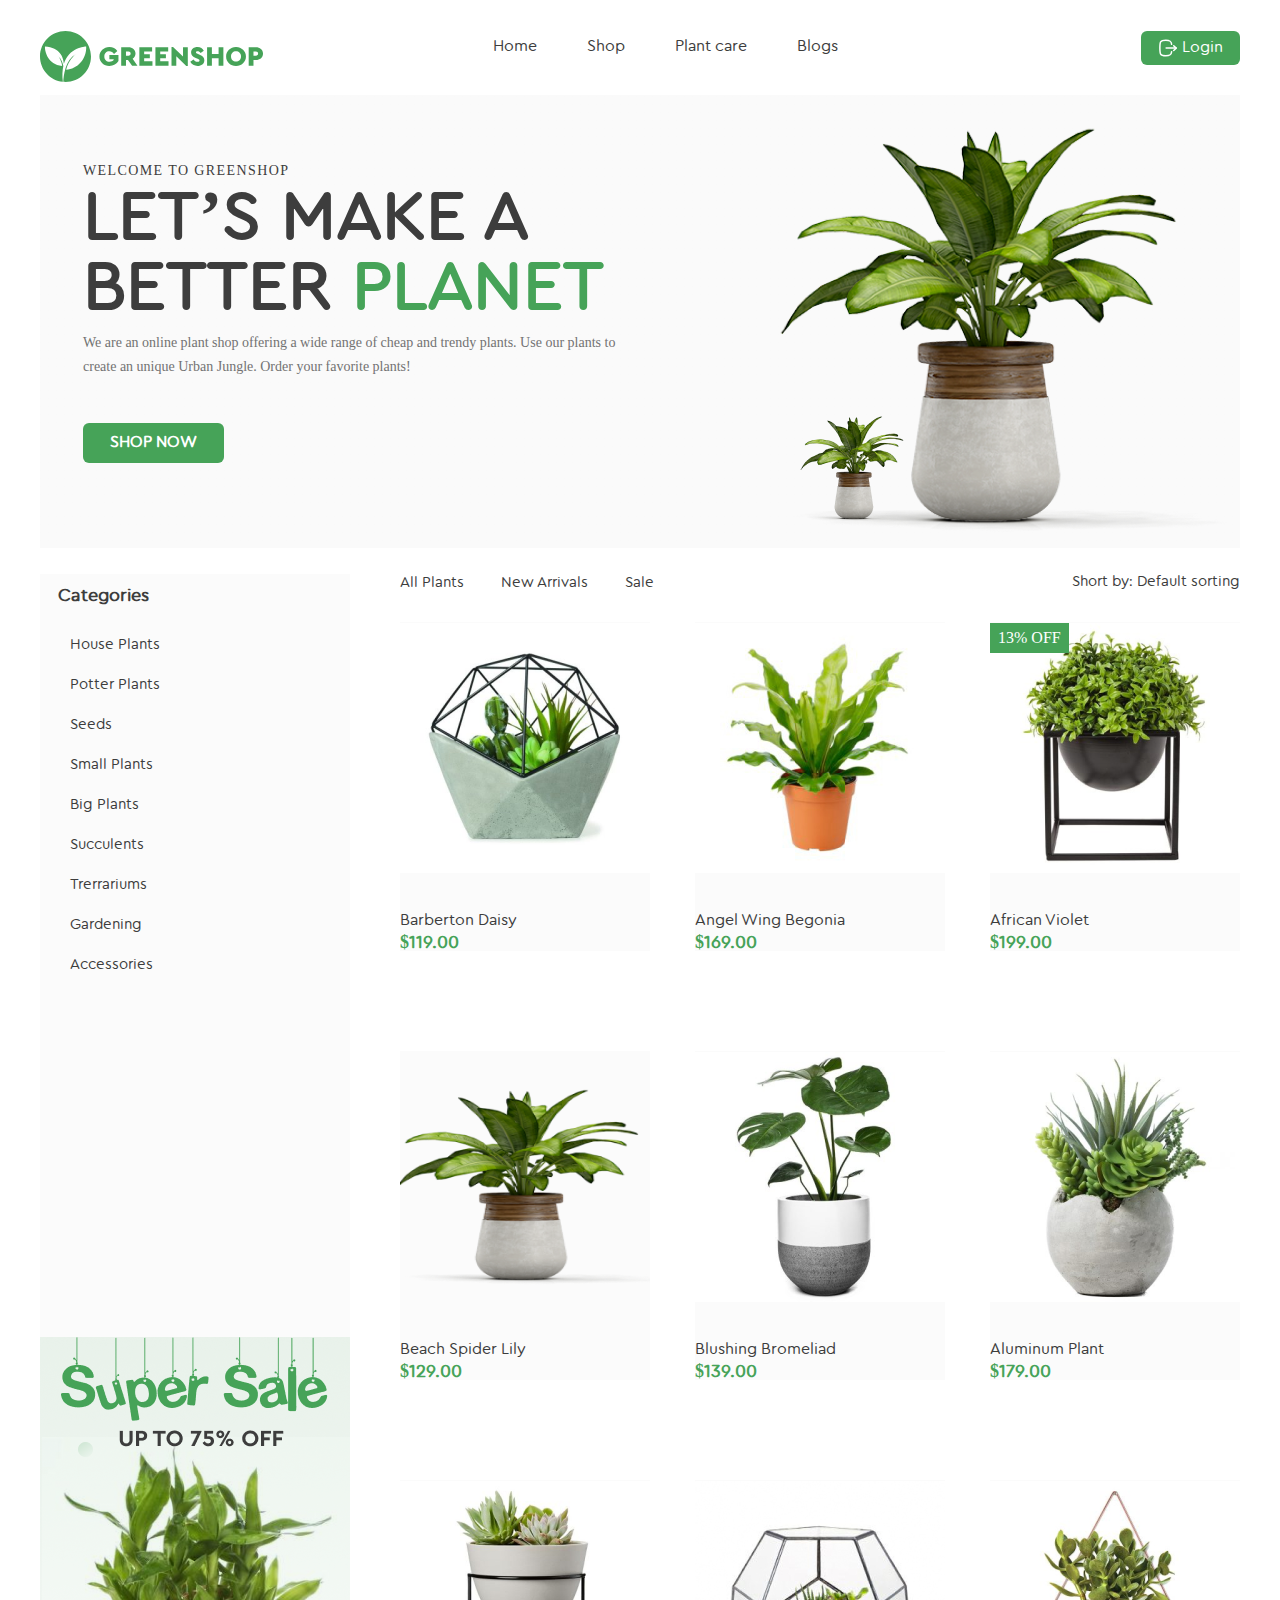
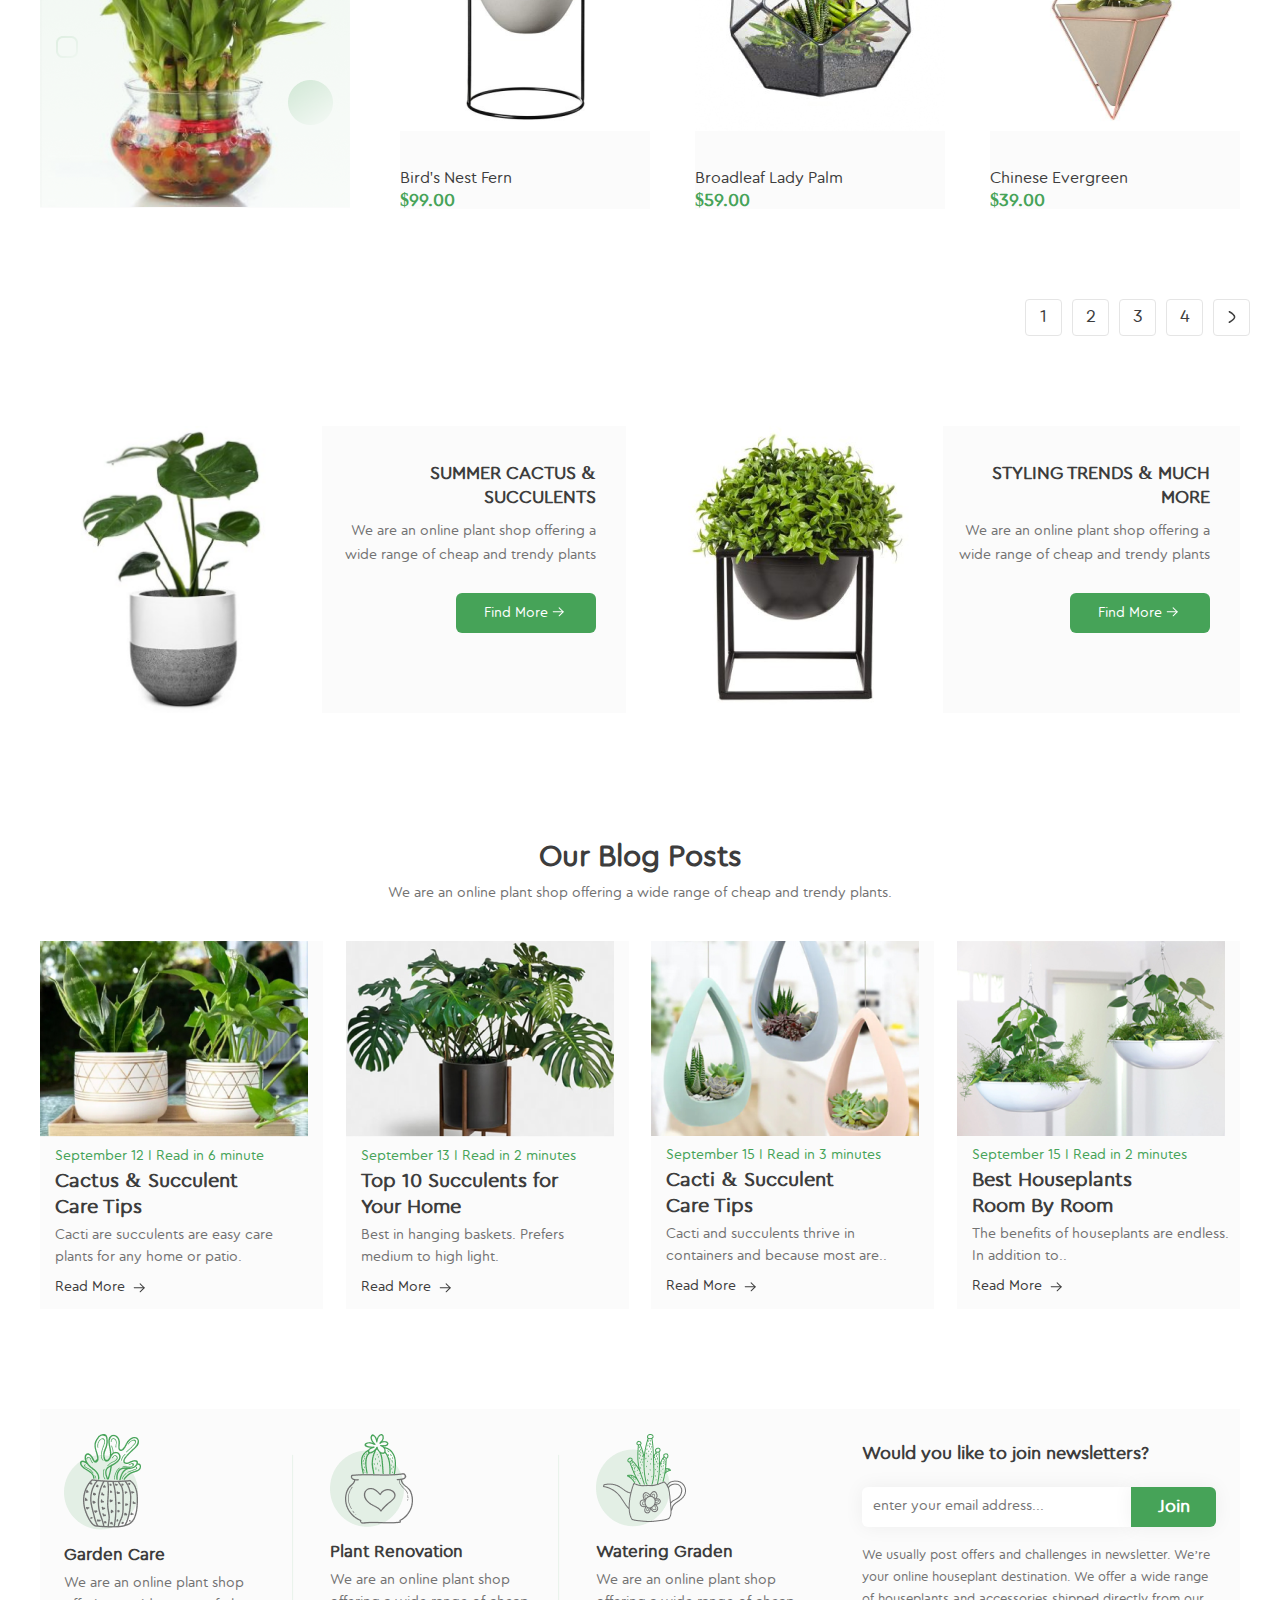
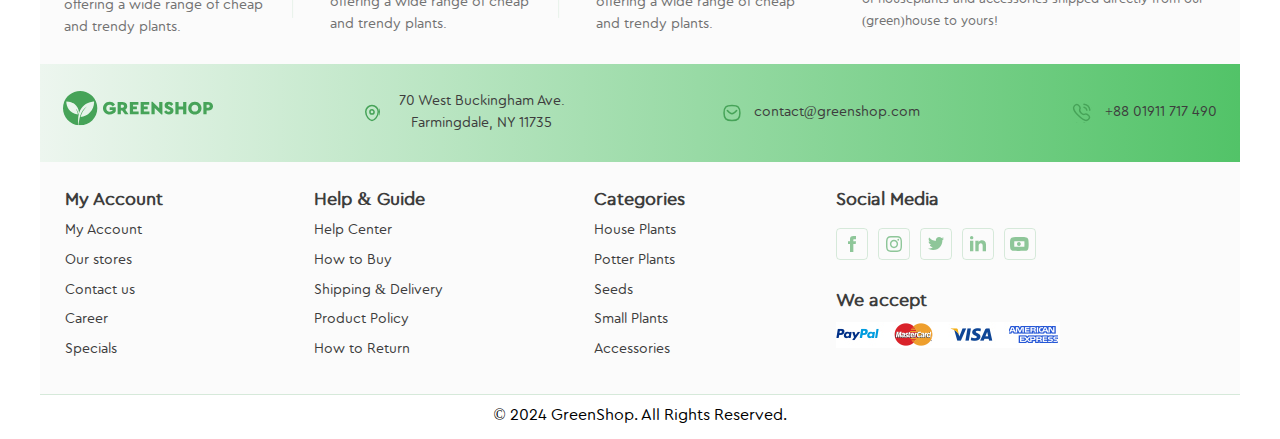
<file: index.html>
<!doctype html>
<html lang="en">
<head>
    <meta charset="UTF-8">
    <meta name="viewport"
          content="width=device-width, user-scalable=no, initial-scale=1.0, maximum-scale=1.0, minimum-scale=1.0">
    <meta http-equiv="X-UA-Compatible" content="ie=edge">
    <title>GREENSHOP</title>
    <link rel="stylesheet" href="css/reset.css">
<!--    <link rel="stylesheet" href="css/owl.carousel.css">-->
<!--    <link rel="stylesheet" href="css/owl.theme.default.css">-->
    <link rel="stylesheet" href="css/style.css">
    <link rel="stylesheet" href="css/media.css">
</head>
<body>

<header>
    <div class="container">
        <a class="logo" href="#">
            <img src="img/Logo.svg" alt="Logo">
        </a>
        <nav>
            <ul>
                <li class="list">
                    <a class="menu" href="#">Home</a>
                </li>
                <li class="list">
                    <a class="menu" href="#">Shop</a>
                </li>
                <li class="list">
                    <a class="menu" href="#">Plant care</a>
                    <ul class="dropdown">
                        <li class="listdrop">
                            <a class="dropdown-listdrop" href="#">Drainage</a>
                            <svg width="8" height="12" viewBox="0 0 8 12" fill="none" xmlns="http://www.w3.org/2000/svg">
                                <path d="M1.375 0.75C1.375 0.75 6.625 3.858 6.625 6C6.625 8.14125 1.375 11.25 1.375 11.25" stroke="#3D3D3D" stroke-width="1.5" stroke-linecap="round" stroke-linejoin="round"/>
                            </svg>

                        </li>
                        <li class="listdrop">
                            <a class="dropdown-listdrop" href="#">Fungicides</a>
                            <svg width="8" height="12" viewBox="0 0 8 12" fill="none" xmlns="http://www.w3.org/2000/svg">
                                <path d="M1.375 0.75C1.375 0.75 6.625 3.858 6.625 6C6.625 8.14125 1.375 11.25 1.375 11.25" stroke="#3D3D3D" stroke-width="1.5" stroke-linecap="round" stroke-linejoin="round"/>
                            </svg>

                        </li>
                        <li class="listdrop">
                            <a class="dropdown-listdrop" href="#">Fertilizer</a>
                            <svg width="8" height="12" viewBox="0 0 8 12" fill="none" xmlns="http://www.w3.org/2000/svg">
                                <path d="M1.375 0.75C1.375 0.75 6.625 3.858 6.625 6C6.625 8.14125 1.375 11.25 1.375 11.25" stroke="#3D3D3D" stroke-width="1.5" stroke-linecap="round" stroke-linejoin="round"/>
                            </svg>

                        </li>
                        <li class="listdrop">
                            <a class="dropdown-listdrop" href="#">Priming</a>
                            <svg width="8" height="12" viewBox="0 0 8 12" fill="none" xmlns="http://www.w3.org/2000/svg">
                                <path d="M1.375 0.75C1.375 0.75 6.625 3.858 6.625 6C6.625 8.14125 1.375 11.25 1.375 11.25" stroke="#3D3D3D" stroke-width="1.5" stroke-linecap="round" stroke-linejoin="round"/>
                            </svg>
                            <ul class="dropdown2">
                                <li class="listdrop2">
                                    <a href="#">Universal</a>
                                </li>
                                <li class="listdrop2">
                                    <a href="#">For Ficus</a>
                                </li>
                                <li class="listdrop2">
                                    <a href="#">For Cacti</a>
                                </li>
                                <li class="listdrop2">
                                    <a href="#">For Citrus</a>
                                </li>
                                <li class="listdrop2">
                                    <a href="#">For those in bloom</a>
                                </li>
                                <li class="listdrop2">
                                    <a href="#">For Orchids</a>
                                </li>
                            </ul>

                        </li>
                    </ul>
                </li>
                <li class="list">
                    <a class="menu" href="#">Blogs</a>

                </li>
            </ul>
        </nav>
        <a class="login_btn" target="_blank" href="Registration.html">
            Login
        </a>
    </div>
</header>

<main>
    <section class="banner">
        <div class="container">
            <div>
                <h2 class="welcome" >
                    WELCOME TO GREENSHOP
                </h2>
                <h1 class="planet">
                    Let’s Make a Better <span>Planet</span>
                </h1>
                <p class="urban">
                    We are an online plant shop offering a wide range of cheap and trendy plants. Use our plants to create an unique Urban Jungle. Order your favorite plants!
                </p>
                <a class="shop" href="#">
                    SHOP NOW
                </a>
            </div>
            <div class="flowers">
                <img src="img/012.png" alt="flower">
            </div>
        </div>
    </section>

    <section class="product">
        <div class="container">
            <div class="menu">
                <h2>Categories</h2>
                    <ul>
                        <li>
                            <a href="#">House Plants</a>
                        </li>
                        <li>
                            <a href="#">Potter Plants</a>
                        </li>
                        <li>
                            <a href="#">Seeds</a>
                        </li>
                        <li>
                            <a href="#">Small Plants</a>
                        </li>
                        <li>
                            <a href="#">Big Plants</a>
                        </li>
                        <li>
                            <a href="#">Succulents</a>
                        </li>
                        <li>
                            <a href="#">Trerrariums</a>
                        </li>
                        <li>
                            <a href="#">Gardening</a>
                        </li>
                        <li>
                            <a href="#">Accessories</a>
                        </li>
                    </ul>
                <img src="img/Supersale.png" alt="logo">
            </div>
            <div class="muchplants">
                <div class="top">
                    <ul>
                        <li>
                            <a href="#">
                               All Plants
                            </a>
                        </li>
                        <li>
                            <a href="#">New Arrivals</a>
                        </li>
                        <li>
                            <a href="#">Sale</a>
                        </li>
                    </ul>
                    <p>
                        Short by: Default sorting
                    </p>
                </div>
                <div class="plants">
                    <article class="border">
                        <ul class="by">
                            <li>
                                <a href="#">
                                    <svg width="20" height="20" viewBox="0 0 20 20" fill="none" xmlns="http://www.w3.org/2000/svg">
                                        <path d="M14.294 16.8745H8.24077C5.65655 16.8745 3.55412 14.7721 3.55412 12.1879V7.38405C3.55412 4.98175 2.35676 2.75813 0.351225 1.4358C-0.00894369 1.19834 -0.108379 0.713895 0.129078 0.353726C0.366535 -0.00648163 0.850939 -0.105956 1.21119 0.131579C2.35606 0.886442 3.28487 1.88204 3.94905 3.02832C4.09258 3.18911 5.24995 4.41584 7.14726 4.41584H16.142C18.596 4.36995 20.5168 6.83267 19.8752 9.20138L18.8397 13.3284C18.3159 15.4163 16.4466 16.8745 14.294 16.8745ZM4.91926 5.53677C5.04912 6.1367 5.11634 6.7553 5.11634 7.38405V12.1879C5.11634 13.9107 6.51796 15.3123 8.24077 15.3123H14.294C15.7291 15.3123 16.9752 14.3401 17.3245 12.9482L18.3599 8.82121C18.7412 7.41373 17.5997 5.95084 16.142 5.97806H7.14722C6.28913 5.97806 5.54224 5.79305 4.91926 5.53677ZM7.85021 19.0226C7.85021 18.4833 7.41307 18.0462 6.87383 18.0462C5.57828 18.0978 5.57942 19.9479 6.87383 19.999C7.41307 19.999 7.85021 19.5618 7.85021 19.0226ZM15.6222 19.0226C15.6222 18.4833 15.1851 18.0462 14.6459 18.0462C13.3503 18.0978 13.3514 19.9479 14.6459 19.999C15.1851 19.999 15.6222 19.5618 15.6222 19.0226ZM16.9231 8.32138C16.9231 7.88998 16.5734 7.54027 16.142 7.54027H7.45966C6.42329 7.58152 6.42407 9.0616 7.45966 9.10249H16.142C16.5734 9.10249 16.9231 8.75279 16.9231 8.32138Z" fill="#3D3D3D"/>
                                    </svg>
                                </a>
                            </li>
                            <li>
                                <a href="#">
                                    <svg width="20" height="20" viewBox="0 0 20 20" fill="none" xmlns="http://www.w3.org/2000/svg">
                                        <path d="M10 18.8873C9.71527 18.8873 9.44077 18.7842 9.22684 18.5968C8.41888 17.8903 7.63992 17.2264 6.95267 16.6408L6.94916 16.6377C4.93423 14.9207 3.19427 13.4378 1.98364 11.9771C0.630341 10.3441 0 8.79578 0 7.10434C0 5.46097 0.563507 3.94485 1.58661 2.83508C2.62192 1.71219 4.04251 1.09375 5.58716 1.09375C6.74164 1.09375 7.79892 1.45874 8.72955 2.1785C9.19922 2.54181 9.62494 2.98645 10 3.5051C10.3752 2.98645 10.8008 2.54181 11.2706 2.1785C12.2012 1.45874 13.2585 1.09375 14.413 1.09375C15.9575 1.09375 17.3782 1.71219 18.4135 2.83508C19.4366 3.94485 20 5.46097 20 7.10434C20 8.79578 19.3698 10.3441 18.0165 11.9769C16.8059 13.4378 15.0661 14.9205 13.0515 16.6374C12.363 17.224 11.5828 17.8889 10.773 18.5971C10.5592 18.7842 10.2846 18.8873 10 18.8873ZM5.58716 2.26532C4.37363 2.26532 3.25882 2.74963 2.44781 3.62915C1.62476 4.52194 1.17142 5.75607 1.17142 7.10434C1.17142 8.52692 1.70013 9.79919 2.88559 11.2296C4.03137 12.6122 5.73563 14.0645 7.70889 15.7462L7.71255 15.7492C8.4024 16.3371 9.18442 17.0036 9.99832 17.7153C10.8171 17.0023 11.6003 16.3347 12.2916 15.7458C14.2647 14.0642 15.9688 12.6122 17.1146 11.2296C18.2999 9.79919 18.8286 8.52692 18.8286 7.10434C18.8286 5.75607 18.3752 4.52194 17.5522 3.62915C16.7413 2.74963 15.6264 2.26532 14.413 2.26532C13.524 2.26532 12.7078 2.54791 11.9872 3.10516C11.3449 3.60199 10.8975 4.23004 10.6352 4.66949C10.5003 4.89548 10.2629 5.03036 10 5.03036C9.73709 5.03036 9.49966 4.89548 9.36478 4.66949C9.10263 4.23004 8.65524 3.60199 8.01285 3.10516C7.29218 2.54791 6.47598 2.26532 5.58716 2.26532Z" fill="#3D3D3D"/>
                                    </svg>
                                </a>
                            </li>
                            <li>
                                <a href="#">
                                    <svg width="20" height="20" viewBox="0 0 20 20" fill="none" xmlns="http://www.w3.org/2000/svg">
                                        <path d="M14.5656 16.0023C10.5704 19.1859 4.98549 18.3049 2.02729 14.6536C-0.827886 11.1285 -0.64932 6.04314 2.44811 2.82458C5.64856 -0.50074 10.6802 -0.944658 14.3277 1.78316C15.6345 2.76027 16.6104 4.00337 17.246 5.50807C17.8853 7.02151 18.0795 8.59614 17.8578 10.2201C17.6368 11.8365 16.9918 13.2769 15.9423 14.6212C16.0272 14.6767 16.1178 14.7167 16.1827 14.7816C17.3365 15.9305 18.4859 17.0836 19.6397 18.2325C19.9132 18.5047 20.0493 18.8218 19.9682 19.204C19.8071 19.9644 18.9018 20.2579 18.3211 19.7359C18.0489 19.4918 17.7985 19.2227 17.54 18.9642C16.5923 18.0171 15.6451 17.0693 14.6973 16.1221C14.658 16.0847 14.6168 16.0497 14.5656 16.0023ZM15.9529 8.98636C15.9629 5.12659 12.8468 2.00605 8.97825 2.00043C5.12035 1.99481 2.00669 5.09037 1.98983 8.94765C1.97297 12.8168 5.08289 15.9461 8.96326 15.9642C12.8055 15.9823 15.9429 12.8499 15.9529 8.98636Z" fill="#3D3D3D"/>
                                    </svg>
                                </a>
                            </li>
                        </ul>
                        <img src="img/image1.png" alt="logo">
                        <h2>Barberton Daisy</h2>
                        <p>$119.00</p>
                    </article>
                    <article class="border">
                        <ul class="by">
                            <li>
                                <a href="#">
                                    <svg width="20" height="20" viewBox="0 0 20 20" fill="none" xmlns="http://www.w3.org/2000/svg">
                                        <path d="M14.294 16.8745H8.24077C5.65655 16.8745 3.55412 14.7721 3.55412 12.1879V7.38405C3.55412 4.98175 2.35676 2.75813 0.351225 1.4358C-0.00894369 1.19834 -0.108379 0.713895 0.129078 0.353726C0.366535 -0.00648163 0.850939 -0.105956 1.21119 0.131579C2.35606 0.886442 3.28487 1.88204 3.94905 3.02832C4.09258 3.18911 5.24995 4.41584 7.14726 4.41584H16.142C18.596 4.36995 20.5168 6.83267 19.8752 9.20138L18.8397 13.3284C18.3159 15.4163 16.4466 16.8745 14.294 16.8745ZM4.91926 5.53677C5.04912 6.1367 5.11634 6.7553 5.11634 7.38405V12.1879C5.11634 13.9107 6.51796 15.3123 8.24077 15.3123H14.294C15.7291 15.3123 16.9752 14.3401 17.3245 12.9482L18.3599 8.82121C18.7412 7.41373 17.5997 5.95084 16.142 5.97806H7.14722C6.28913 5.97806 5.54224 5.79305 4.91926 5.53677ZM7.85021 19.0226C7.85021 18.4833 7.41307 18.0462 6.87383 18.0462C5.57828 18.0978 5.57942 19.9479 6.87383 19.999C7.41307 19.999 7.85021 19.5618 7.85021 19.0226ZM15.6222 19.0226C15.6222 18.4833 15.1851 18.0462 14.6459 18.0462C13.3503 18.0978 13.3514 19.9479 14.6459 19.999C15.1851 19.999 15.6222 19.5618 15.6222 19.0226ZM16.9231 8.32138C16.9231 7.88998 16.5734 7.54027 16.142 7.54027H7.45966C6.42329 7.58152 6.42407 9.0616 7.45966 9.10249H16.142C16.5734 9.10249 16.9231 8.75279 16.9231 8.32138Z" fill="#3D3D3D"/>
                                    </svg>
                                </a>
                            </li>
                            <li>
                                <a href="#">
                                    <svg width="20" height="20" viewBox="0 0 20 20" fill="none" xmlns="http://www.w3.org/2000/svg">
                                        <path d="M10 18.8873C9.71527 18.8873 9.44077 18.7842 9.22684 18.5968C8.41888 17.8903 7.63992 17.2264 6.95267 16.6408L6.94916 16.6377C4.93423 14.9207 3.19427 13.4378 1.98364 11.9771C0.630341 10.3441 0 8.79578 0 7.10434C0 5.46097 0.563507 3.94485 1.58661 2.83508C2.62192 1.71219 4.04251 1.09375 5.58716 1.09375C6.74164 1.09375 7.79892 1.45874 8.72955 2.1785C9.19922 2.54181 9.62494 2.98645 10 3.5051C10.3752 2.98645 10.8008 2.54181 11.2706 2.1785C12.2012 1.45874 13.2585 1.09375 14.413 1.09375C15.9575 1.09375 17.3782 1.71219 18.4135 2.83508C19.4366 3.94485 20 5.46097 20 7.10434C20 8.79578 19.3698 10.3441 18.0165 11.9769C16.8059 13.4378 15.0661 14.9205 13.0515 16.6374C12.363 17.224 11.5828 17.8889 10.773 18.5971C10.5592 18.7842 10.2846 18.8873 10 18.8873ZM5.58716 2.26532C4.37363 2.26532 3.25882 2.74963 2.44781 3.62915C1.62476 4.52194 1.17142 5.75607 1.17142 7.10434C1.17142 8.52692 1.70013 9.79919 2.88559 11.2296C4.03137 12.6122 5.73563 14.0645 7.70889 15.7462L7.71255 15.7492C8.4024 16.3371 9.18442 17.0036 9.99832 17.7153C10.8171 17.0023 11.6003 16.3347 12.2916 15.7458C14.2647 14.0642 15.9688 12.6122 17.1146 11.2296C18.2999 9.79919 18.8286 8.52692 18.8286 7.10434C18.8286 5.75607 18.3752 4.52194 17.5522 3.62915C16.7413 2.74963 15.6264 2.26532 14.413 2.26532C13.524 2.26532 12.7078 2.54791 11.9872 3.10516C11.3449 3.60199 10.8975 4.23004 10.6352 4.66949C10.5003 4.89548 10.2629 5.03036 10 5.03036C9.73709 5.03036 9.49966 4.89548 9.36478 4.66949C9.10263 4.23004 8.65524 3.60199 8.01285 3.10516C7.29218 2.54791 6.47598 2.26532 5.58716 2.26532Z" fill="#3D3D3D"/>
                                    </svg>
                                </a>
                            </li>
                            <li>
                                <a href="#">
                                    <svg width="20" height="20" viewBox="0 0 20 20" fill="none" xmlns="http://www.w3.org/2000/svg">
                                        <path d="M14.5656 16.0023C10.5704 19.1859 4.98549 18.3049 2.02729 14.6536C-0.827886 11.1285 -0.64932 6.04314 2.44811 2.82458C5.64856 -0.50074 10.6802 -0.944658 14.3277 1.78316C15.6345 2.76027 16.6104 4.00337 17.246 5.50807C17.8853 7.02151 18.0795 8.59614 17.8578 10.2201C17.6368 11.8365 16.9918 13.2769 15.9423 14.6212C16.0272 14.6767 16.1178 14.7167 16.1827 14.7816C17.3365 15.9305 18.4859 17.0836 19.6397 18.2325C19.9132 18.5047 20.0493 18.8218 19.9682 19.204C19.8071 19.9644 18.9018 20.2579 18.3211 19.7359C18.0489 19.4918 17.7985 19.2227 17.54 18.9642C16.5923 18.0171 15.6451 17.0693 14.6973 16.1221C14.658 16.0847 14.6168 16.0497 14.5656 16.0023ZM15.9529 8.98636C15.9629 5.12659 12.8468 2.00605 8.97825 2.00043C5.12035 1.99481 2.00669 5.09037 1.98983 8.94765C1.97297 12.8168 5.08289 15.9461 8.96326 15.9642C12.8055 15.9823 15.9429 12.8499 15.9529 8.98636Z" fill="#3D3D3D"/>
                                    </svg>
                                </a>
                            </li>
                        </ul>
                        <img src="img/image2.png" alt="logo">
                        <h2>Angel Wing Begonia</h2>
                        <p>$169.00</p>
                    </article>
                    <article class="border">
                        <ul class="by">
                            <li>
                                <a href="#">
                                    <svg width="20" height="20" viewBox="0 0 20 20" fill="none" xmlns="http://www.w3.org/2000/svg">
                                        <path d="M14.294 16.8745H8.24077C5.65655 16.8745 3.55412 14.7721 3.55412 12.1879V7.38405C3.55412 4.98175 2.35676 2.75813 0.351225 1.4358C-0.00894369 1.19834 -0.108379 0.713895 0.129078 0.353726C0.366535 -0.00648163 0.850939 -0.105956 1.21119 0.131579C2.35606 0.886442 3.28487 1.88204 3.94905 3.02832C4.09258 3.18911 5.24995 4.41584 7.14726 4.41584H16.142C18.596 4.36995 20.5168 6.83267 19.8752 9.20138L18.8397 13.3284C18.3159 15.4163 16.4466 16.8745 14.294 16.8745ZM4.91926 5.53677C5.04912 6.1367 5.11634 6.7553 5.11634 7.38405V12.1879C5.11634 13.9107 6.51796 15.3123 8.24077 15.3123H14.294C15.7291 15.3123 16.9752 14.3401 17.3245 12.9482L18.3599 8.82121C18.7412 7.41373 17.5997 5.95084 16.142 5.97806H7.14722C6.28913 5.97806 5.54224 5.79305 4.91926 5.53677ZM7.85021 19.0226C7.85021 18.4833 7.41307 18.0462 6.87383 18.0462C5.57828 18.0978 5.57942 19.9479 6.87383 19.999C7.41307 19.999 7.85021 19.5618 7.85021 19.0226ZM15.6222 19.0226C15.6222 18.4833 15.1851 18.0462 14.6459 18.0462C13.3503 18.0978 13.3514 19.9479 14.6459 19.999C15.1851 19.999 15.6222 19.5618 15.6222 19.0226ZM16.9231 8.32138C16.9231 7.88998 16.5734 7.54027 16.142 7.54027H7.45966C6.42329 7.58152 6.42407 9.0616 7.45966 9.10249H16.142C16.5734 9.10249 16.9231 8.75279 16.9231 8.32138Z" fill="#3D3D3D"/>
                                    </svg>
                                </a>
                            </li>
                            <li>
                                <a href="#">
                                    <svg width="20" height="20" viewBox="0 0 20 20" fill="none" xmlns="http://www.w3.org/2000/svg">
                                        <path d="M10 18.8873C9.71527 18.8873 9.44077 18.7842 9.22684 18.5968C8.41888 17.8903 7.63992 17.2264 6.95267 16.6408L6.94916 16.6377C4.93423 14.9207 3.19427 13.4378 1.98364 11.9771C0.630341 10.3441 0 8.79578 0 7.10434C0 5.46097 0.563507 3.94485 1.58661 2.83508C2.62192 1.71219 4.04251 1.09375 5.58716 1.09375C6.74164 1.09375 7.79892 1.45874 8.72955 2.1785C9.19922 2.54181 9.62494 2.98645 10 3.5051C10.3752 2.98645 10.8008 2.54181 11.2706 2.1785C12.2012 1.45874 13.2585 1.09375 14.413 1.09375C15.9575 1.09375 17.3782 1.71219 18.4135 2.83508C19.4366 3.94485 20 5.46097 20 7.10434C20 8.79578 19.3698 10.3441 18.0165 11.9769C16.8059 13.4378 15.0661 14.9205 13.0515 16.6374C12.363 17.224 11.5828 17.8889 10.773 18.5971C10.5592 18.7842 10.2846 18.8873 10 18.8873ZM5.58716 2.26532C4.37363 2.26532 3.25882 2.74963 2.44781 3.62915C1.62476 4.52194 1.17142 5.75607 1.17142 7.10434C1.17142 8.52692 1.70013 9.79919 2.88559 11.2296C4.03137 12.6122 5.73563 14.0645 7.70889 15.7462L7.71255 15.7492C8.4024 16.3371 9.18442 17.0036 9.99832 17.7153C10.8171 17.0023 11.6003 16.3347 12.2916 15.7458C14.2647 14.0642 15.9688 12.6122 17.1146 11.2296C18.2999 9.79919 18.8286 8.52692 18.8286 7.10434C18.8286 5.75607 18.3752 4.52194 17.5522 3.62915C16.7413 2.74963 15.6264 2.26532 14.413 2.26532C13.524 2.26532 12.7078 2.54791 11.9872 3.10516C11.3449 3.60199 10.8975 4.23004 10.6352 4.66949C10.5003 4.89548 10.2629 5.03036 10 5.03036C9.73709 5.03036 9.49966 4.89548 9.36478 4.66949C9.10263 4.23004 8.65524 3.60199 8.01285 3.10516C7.29218 2.54791 6.47598 2.26532 5.58716 2.26532Z" fill="#3D3D3D"/>
                                    </svg>
                                </a>
                            </li>
                            <li>
                                <a href="#">
                                    <svg width="20" height="20" viewBox="0 0 20 20" fill="none" xmlns="http://www.w3.org/2000/svg">
                                        <path d="M14.5656 16.0023C10.5704 19.1859 4.98549 18.3049 2.02729 14.6536C-0.827886 11.1285 -0.64932 6.04314 2.44811 2.82458C5.64856 -0.50074 10.6802 -0.944658 14.3277 1.78316C15.6345 2.76027 16.6104 4.00337 17.246 5.50807C17.8853 7.02151 18.0795 8.59614 17.8578 10.2201C17.6368 11.8365 16.9918 13.2769 15.9423 14.6212C16.0272 14.6767 16.1178 14.7167 16.1827 14.7816C17.3365 15.9305 18.4859 17.0836 19.6397 18.2325C19.9132 18.5047 20.0493 18.8218 19.9682 19.204C19.8071 19.9644 18.9018 20.2579 18.3211 19.7359C18.0489 19.4918 17.7985 19.2227 17.54 18.9642C16.5923 18.0171 15.6451 17.0693 14.6973 16.1221C14.658 16.0847 14.6168 16.0497 14.5656 16.0023ZM15.9529 8.98636C15.9629 5.12659 12.8468 2.00605 8.97825 2.00043C5.12035 1.99481 2.00669 5.09037 1.98983 8.94765C1.97297 12.8168 5.08289 15.9461 8.96326 15.9642C12.8055 15.9823 15.9429 12.8499 15.9529 8.98636Z" fill="#3D3D3D"/>
                                    </svg>
                                </a>
                            </li>
                        </ul>
                        <ul class="by">
                            <li>
                                <a href="#">
                                    <svg width="20" height="20" viewBox="0 0 20 20" fill="none" xmlns="http://www.w3.org/2000/svg">
                                        <path d="M14.294 16.8745H8.24077C5.65655 16.8745 3.55412 14.7721 3.55412 12.1879V7.38405C3.55412 4.98175 2.35676 2.75813 0.351225 1.4358C-0.00894369 1.19834 -0.108379 0.713895 0.129078 0.353726C0.366535 -0.00648163 0.850939 -0.105956 1.21119 0.131579C2.35606 0.886442 3.28487 1.88204 3.94905 3.02832C4.09258 3.18911 5.24995 4.41584 7.14726 4.41584H16.142C18.596 4.36995 20.5168 6.83267 19.8752 9.20138L18.8397 13.3284C18.3159 15.4163 16.4466 16.8745 14.294 16.8745ZM4.91926 5.53677C5.04912 6.1367 5.11634 6.7553 5.11634 7.38405V12.1879C5.11634 13.9107 6.51796 15.3123 8.24077 15.3123H14.294C15.7291 15.3123 16.9752 14.3401 17.3245 12.9482L18.3599 8.82121C18.7412 7.41373 17.5997 5.95084 16.142 5.97806H7.14722C6.28913 5.97806 5.54224 5.79305 4.91926 5.53677ZM7.85021 19.0226C7.85021 18.4833 7.41307 18.0462 6.87383 18.0462C5.57828 18.0978 5.57942 19.9479 6.87383 19.999C7.41307 19.999 7.85021 19.5618 7.85021 19.0226ZM15.6222 19.0226C15.6222 18.4833 15.1851 18.0462 14.6459 18.0462C13.3503 18.0978 13.3514 19.9479 14.6459 19.999C15.1851 19.999 15.6222 19.5618 15.6222 19.0226ZM16.9231 8.32138C16.9231 7.88998 16.5734 7.54027 16.142 7.54027H7.45966C6.42329 7.58152 6.42407 9.0616 7.45966 9.10249H16.142C16.5734 9.10249 16.9231 8.75279 16.9231 8.32138Z" fill="#3D3D3D"/>
                                    </svg>
                                </a>
                            </li>
                            <li>
                                <a href="#">
                                    <svg width="20" height="20" viewBox="0 0 20 20" fill="none" xmlns="http://www.w3.org/2000/svg">
                                        <path d="M10 18.8873C9.71527 18.8873 9.44077 18.7842 9.22684 18.5968C8.41888 17.8903 7.63992 17.2264 6.95267 16.6408L6.94916 16.6377C4.93423 14.9207 3.19427 13.4378 1.98364 11.9771C0.630341 10.3441 0 8.79578 0 7.10434C0 5.46097 0.563507 3.94485 1.58661 2.83508C2.62192 1.71219 4.04251 1.09375 5.58716 1.09375C6.74164 1.09375 7.79892 1.45874 8.72955 2.1785C9.19922 2.54181 9.62494 2.98645 10 3.5051C10.3752 2.98645 10.8008 2.54181 11.2706 2.1785C12.2012 1.45874 13.2585 1.09375 14.413 1.09375C15.9575 1.09375 17.3782 1.71219 18.4135 2.83508C19.4366 3.94485 20 5.46097 20 7.10434C20 8.79578 19.3698 10.3441 18.0165 11.9769C16.8059 13.4378 15.0661 14.9205 13.0515 16.6374C12.363 17.224 11.5828 17.8889 10.773 18.5971C10.5592 18.7842 10.2846 18.8873 10 18.8873ZM5.58716 2.26532C4.37363 2.26532 3.25882 2.74963 2.44781 3.62915C1.62476 4.52194 1.17142 5.75607 1.17142 7.10434C1.17142 8.52692 1.70013 9.79919 2.88559 11.2296C4.03137 12.6122 5.73563 14.0645 7.70889 15.7462L7.71255 15.7492C8.4024 16.3371 9.18442 17.0036 9.99832 17.7153C10.8171 17.0023 11.6003 16.3347 12.2916 15.7458C14.2647 14.0642 15.9688 12.6122 17.1146 11.2296C18.2999 9.79919 18.8286 8.52692 18.8286 7.10434C18.8286 5.75607 18.3752 4.52194 17.5522 3.62915C16.7413 2.74963 15.6264 2.26532 14.413 2.26532C13.524 2.26532 12.7078 2.54791 11.9872 3.10516C11.3449 3.60199 10.8975 4.23004 10.6352 4.66949C10.5003 4.89548 10.2629 5.03036 10 5.03036C9.73709 5.03036 9.49966 4.89548 9.36478 4.66949C9.10263 4.23004 8.65524 3.60199 8.01285 3.10516C7.29218 2.54791 6.47598 2.26532 5.58716 2.26532Z" fill="#3D3D3D"/>
                                    </svg>
                                </a>
                            </li>
                            <li>
                                <a href="#">
                                    <svg width="20" height="20" viewBox="0 0 20 20" fill="none" xmlns="http://www.w3.org/2000/svg">
                                        <path d="M14.5656 16.0023C10.5704 19.1859 4.98549 18.3049 2.02729 14.6536C-0.827886 11.1285 -0.64932 6.04314 2.44811 2.82458C5.64856 -0.50074 10.6802 -0.944658 14.3277 1.78316C15.6345 2.76027 16.6104 4.00337 17.246 5.50807C17.8853 7.02151 18.0795 8.59614 17.8578 10.2201C17.6368 11.8365 16.9918 13.2769 15.9423 14.6212C16.0272 14.6767 16.1178 14.7167 16.1827 14.7816C17.3365 15.9305 18.4859 17.0836 19.6397 18.2325C19.9132 18.5047 20.0493 18.8218 19.9682 19.204C19.8071 19.9644 18.9018 20.2579 18.3211 19.7359C18.0489 19.4918 17.7985 19.2227 17.54 18.9642C16.5923 18.0171 15.6451 17.0693 14.6973 16.1221C14.658 16.0847 14.6168 16.0497 14.5656 16.0023ZM15.9529 8.98636C15.9629 5.12659 12.8468 2.00605 8.97825 2.00043C5.12035 1.99481 2.00669 5.09037 1.98983 8.94765C1.97297 12.8168 5.08289 15.9461 8.96326 15.9642C12.8055 15.9823 15.9429 12.8499 15.9529 8.98636Z" fill="#3D3D3D"/>
                                    </svg>
                                </a>
                            </li>
                        </ul>
                        <span class="sale">13% OFF</span>
                        <img src="img/image3.png" alt="logo">
                        <h2>African Violet</h2>
                        <p>$199.00</p>
                    </article>
                    <article class="border">
                        <ul class="by">
                            <li>
                                <a href="#">
                                    <svg width="20" height="20" viewBox="0 0 20 20" fill="none" xmlns="http://www.w3.org/2000/svg">
                                        <path d="M14.294 16.8745H8.24077C5.65655 16.8745 3.55412 14.7721 3.55412 12.1879V7.38405C3.55412 4.98175 2.35676 2.75813 0.351225 1.4358C-0.00894369 1.19834 -0.108379 0.713895 0.129078 0.353726C0.366535 -0.00648163 0.850939 -0.105956 1.21119 0.131579C2.35606 0.886442 3.28487 1.88204 3.94905 3.02832C4.09258 3.18911 5.24995 4.41584 7.14726 4.41584H16.142C18.596 4.36995 20.5168 6.83267 19.8752 9.20138L18.8397 13.3284C18.3159 15.4163 16.4466 16.8745 14.294 16.8745ZM4.91926 5.53677C5.04912 6.1367 5.11634 6.7553 5.11634 7.38405V12.1879C5.11634 13.9107 6.51796 15.3123 8.24077 15.3123H14.294C15.7291 15.3123 16.9752 14.3401 17.3245 12.9482L18.3599 8.82121C18.7412 7.41373 17.5997 5.95084 16.142 5.97806H7.14722C6.28913 5.97806 5.54224 5.79305 4.91926 5.53677ZM7.85021 19.0226C7.85021 18.4833 7.41307 18.0462 6.87383 18.0462C5.57828 18.0978 5.57942 19.9479 6.87383 19.999C7.41307 19.999 7.85021 19.5618 7.85021 19.0226ZM15.6222 19.0226C15.6222 18.4833 15.1851 18.0462 14.6459 18.0462C13.3503 18.0978 13.3514 19.9479 14.6459 19.999C15.1851 19.999 15.6222 19.5618 15.6222 19.0226ZM16.9231 8.32138C16.9231 7.88998 16.5734 7.54027 16.142 7.54027H7.45966C6.42329 7.58152 6.42407 9.0616 7.45966 9.10249H16.142C16.5734 9.10249 16.9231 8.75279 16.9231 8.32138Z" fill="#3D3D3D"/>
                                    </svg>
                                </a>
                            </li>
                            <li>
                                <a href="#">
                                    <svg width="20" height="20" viewBox="0 0 20 20" fill="none" xmlns="http://www.w3.org/2000/svg">
                                        <path d="M10 18.8873C9.71527 18.8873 9.44077 18.7842 9.22684 18.5968C8.41888 17.8903 7.63992 17.2264 6.95267 16.6408L6.94916 16.6377C4.93423 14.9207 3.19427 13.4378 1.98364 11.9771C0.630341 10.3441 0 8.79578 0 7.10434C0 5.46097 0.563507 3.94485 1.58661 2.83508C2.62192 1.71219 4.04251 1.09375 5.58716 1.09375C6.74164 1.09375 7.79892 1.45874 8.72955 2.1785C9.19922 2.54181 9.62494 2.98645 10 3.5051C10.3752 2.98645 10.8008 2.54181 11.2706 2.1785C12.2012 1.45874 13.2585 1.09375 14.413 1.09375C15.9575 1.09375 17.3782 1.71219 18.4135 2.83508C19.4366 3.94485 20 5.46097 20 7.10434C20 8.79578 19.3698 10.3441 18.0165 11.9769C16.8059 13.4378 15.0661 14.9205 13.0515 16.6374C12.363 17.224 11.5828 17.8889 10.773 18.5971C10.5592 18.7842 10.2846 18.8873 10 18.8873ZM5.58716 2.26532C4.37363 2.26532 3.25882 2.74963 2.44781 3.62915C1.62476 4.52194 1.17142 5.75607 1.17142 7.10434C1.17142 8.52692 1.70013 9.79919 2.88559 11.2296C4.03137 12.6122 5.73563 14.0645 7.70889 15.7462L7.71255 15.7492C8.4024 16.3371 9.18442 17.0036 9.99832 17.7153C10.8171 17.0023 11.6003 16.3347 12.2916 15.7458C14.2647 14.0642 15.9688 12.6122 17.1146 11.2296C18.2999 9.79919 18.8286 8.52692 18.8286 7.10434C18.8286 5.75607 18.3752 4.52194 17.5522 3.62915C16.7413 2.74963 15.6264 2.26532 14.413 2.26532C13.524 2.26532 12.7078 2.54791 11.9872 3.10516C11.3449 3.60199 10.8975 4.23004 10.6352 4.66949C10.5003 4.89548 10.2629 5.03036 10 5.03036C9.73709 5.03036 9.49966 4.89548 9.36478 4.66949C9.10263 4.23004 8.65524 3.60199 8.01285 3.10516C7.29218 2.54791 6.47598 2.26532 5.58716 2.26532Z" fill="#3D3D3D"/>
                                    </svg>
                                </a>
                            </li>
                            <li>
                                <a href="#">
                                    <svg width="20" height="20" viewBox="0 0 20 20" fill="none" xmlns="http://www.w3.org/2000/svg">
                                        <path d="M14.5656 16.0023C10.5704 19.1859 4.98549 18.3049 2.02729 14.6536C-0.827886 11.1285 -0.64932 6.04314 2.44811 2.82458C5.64856 -0.50074 10.6802 -0.944658 14.3277 1.78316C15.6345 2.76027 16.6104 4.00337 17.246 5.50807C17.8853 7.02151 18.0795 8.59614 17.8578 10.2201C17.6368 11.8365 16.9918 13.2769 15.9423 14.6212C16.0272 14.6767 16.1178 14.7167 16.1827 14.7816C17.3365 15.9305 18.4859 17.0836 19.6397 18.2325C19.9132 18.5047 20.0493 18.8218 19.9682 19.204C19.8071 19.9644 18.9018 20.2579 18.3211 19.7359C18.0489 19.4918 17.7985 19.2227 17.54 18.9642C16.5923 18.0171 15.6451 17.0693 14.6973 16.1221C14.658 16.0847 14.6168 16.0497 14.5656 16.0023ZM15.9529 8.98636C15.9629 5.12659 12.8468 2.00605 8.97825 2.00043C5.12035 1.99481 2.00669 5.09037 1.98983 8.94765C1.97297 12.8168 5.08289 15.9461 8.96326 15.9642C12.8055 15.9823 15.9429 12.8499 15.9529 8.98636Z" fill="#3D3D3D"/>
                                    </svg>
                                </a>
                            </li>
                        </ul>
                        <img src="img/image4.png" alt="logo">
                        <h2>Beach Spider Lily</h2>
                        <p>$129.00</p>
                    </article>
                    <article class="border">
                        <ul class="by">
                            <li>
                                <a href="#">
                                    <svg width="20" height="20" viewBox="0 0 20 20" fill="none" xmlns="http://www.w3.org/2000/svg">
                                        <path d="M14.294 16.8745H8.24077C5.65655 16.8745 3.55412 14.7721 3.55412 12.1879V7.38405C3.55412 4.98175 2.35676 2.75813 0.351225 1.4358C-0.00894369 1.19834 -0.108379 0.713895 0.129078 0.353726C0.366535 -0.00648163 0.850939 -0.105956 1.21119 0.131579C2.35606 0.886442 3.28487 1.88204 3.94905 3.02832C4.09258 3.18911 5.24995 4.41584 7.14726 4.41584H16.142C18.596 4.36995 20.5168 6.83267 19.8752 9.20138L18.8397 13.3284C18.3159 15.4163 16.4466 16.8745 14.294 16.8745ZM4.91926 5.53677C5.04912 6.1367 5.11634 6.7553 5.11634 7.38405V12.1879C5.11634 13.9107 6.51796 15.3123 8.24077 15.3123H14.294C15.7291 15.3123 16.9752 14.3401 17.3245 12.9482L18.3599 8.82121C18.7412 7.41373 17.5997 5.95084 16.142 5.97806H7.14722C6.28913 5.97806 5.54224 5.79305 4.91926 5.53677ZM7.85021 19.0226C7.85021 18.4833 7.41307 18.0462 6.87383 18.0462C5.57828 18.0978 5.57942 19.9479 6.87383 19.999C7.41307 19.999 7.85021 19.5618 7.85021 19.0226ZM15.6222 19.0226C15.6222 18.4833 15.1851 18.0462 14.6459 18.0462C13.3503 18.0978 13.3514 19.9479 14.6459 19.999C15.1851 19.999 15.6222 19.5618 15.6222 19.0226ZM16.9231 8.32138C16.9231 7.88998 16.5734 7.54027 16.142 7.54027H7.45966C6.42329 7.58152 6.42407 9.0616 7.45966 9.10249H16.142C16.5734 9.10249 16.9231 8.75279 16.9231 8.32138Z" fill="#3D3D3D"/>
                                    </svg>
                                </a>
                            </li>
                            <li>
                                <a href="#">
                                    <svg width="20" height="20" viewBox="0 0 20 20" fill="none" xmlns="http://www.w3.org/2000/svg">
                                        <path d="M10 18.8873C9.71527 18.8873 9.44077 18.7842 9.22684 18.5968C8.41888 17.8903 7.63992 17.2264 6.95267 16.6408L6.94916 16.6377C4.93423 14.9207 3.19427 13.4378 1.98364 11.9771C0.630341 10.3441 0 8.79578 0 7.10434C0 5.46097 0.563507 3.94485 1.58661 2.83508C2.62192 1.71219 4.04251 1.09375 5.58716 1.09375C6.74164 1.09375 7.79892 1.45874 8.72955 2.1785C9.19922 2.54181 9.62494 2.98645 10 3.5051C10.3752 2.98645 10.8008 2.54181 11.2706 2.1785C12.2012 1.45874 13.2585 1.09375 14.413 1.09375C15.9575 1.09375 17.3782 1.71219 18.4135 2.83508C19.4366 3.94485 20 5.46097 20 7.10434C20 8.79578 19.3698 10.3441 18.0165 11.9769C16.8059 13.4378 15.0661 14.9205 13.0515 16.6374C12.363 17.224 11.5828 17.8889 10.773 18.5971C10.5592 18.7842 10.2846 18.8873 10 18.8873ZM5.58716 2.26532C4.37363 2.26532 3.25882 2.74963 2.44781 3.62915C1.62476 4.52194 1.17142 5.75607 1.17142 7.10434C1.17142 8.52692 1.70013 9.79919 2.88559 11.2296C4.03137 12.6122 5.73563 14.0645 7.70889 15.7462L7.71255 15.7492C8.4024 16.3371 9.18442 17.0036 9.99832 17.7153C10.8171 17.0023 11.6003 16.3347 12.2916 15.7458C14.2647 14.0642 15.9688 12.6122 17.1146 11.2296C18.2999 9.79919 18.8286 8.52692 18.8286 7.10434C18.8286 5.75607 18.3752 4.52194 17.5522 3.62915C16.7413 2.74963 15.6264 2.26532 14.413 2.26532C13.524 2.26532 12.7078 2.54791 11.9872 3.10516C11.3449 3.60199 10.8975 4.23004 10.6352 4.66949C10.5003 4.89548 10.2629 5.03036 10 5.03036C9.73709 5.03036 9.49966 4.89548 9.36478 4.66949C9.10263 4.23004 8.65524 3.60199 8.01285 3.10516C7.29218 2.54791 6.47598 2.26532 5.58716 2.26532Z" fill="#3D3D3D"/>
                                    </svg>
                                </a>
                            </li>
                            <li>
                                <a href="#">
                                    <svg width="20" height="20" viewBox="0 0 20 20" fill="none" xmlns="http://www.w3.org/2000/svg">
                                        <path d="M14.5656 16.0023C10.5704 19.1859 4.98549 18.3049 2.02729 14.6536C-0.827886 11.1285 -0.64932 6.04314 2.44811 2.82458C5.64856 -0.50074 10.6802 -0.944658 14.3277 1.78316C15.6345 2.76027 16.6104 4.00337 17.246 5.50807C17.8853 7.02151 18.0795 8.59614 17.8578 10.2201C17.6368 11.8365 16.9918 13.2769 15.9423 14.6212C16.0272 14.6767 16.1178 14.7167 16.1827 14.7816C17.3365 15.9305 18.4859 17.0836 19.6397 18.2325C19.9132 18.5047 20.0493 18.8218 19.9682 19.204C19.8071 19.9644 18.9018 20.2579 18.3211 19.7359C18.0489 19.4918 17.7985 19.2227 17.54 18.9642C16.5923 18.0171 15.6451 17.0693 14.6973 16.1221C14.658 16.0847 14.6168 16.0497 14.5656 16.0023ZM15.9529 8.98636C15.9629 5.12659 12.8468 2.00605 8.97825 2.00043C5.12035 1.99481 2.00669 5.09037 1.98983 8.94765C1.97297 12.8168 5.08289 15.9461 8.96326 15.9642C12.8055 15.9823 15.9429 12.8499 15.9529 8.98636Z" fill="#3D3D3D"/>
                                    </svg>
                                </a>
                            </li>
                        </ul>
                        <img src="img/image5.png" alt="logo">
                        <h2>Blushing Bromeliad</h2>
                        <p>$139.00</p>
                    </article>
                    <article class="border">
                        <ul class="by">
                            <li>
                                <a href="#">
                                    <svg width="20" height="20" viewBox="0 0 20 20" fill="none" xmlns="http://www.w3.org/2000/svg">
                                        <path d="M14.294 16.8745H8.24077C5.65655 16.8745 3.55412 14.7721 3.55412 12.1879V7.38405C3.55412 4.98175 2.35676 2.75813 0.351225 1.4358C-0.00894369 1.19834 -0.108379 0.713895 0.129078 0.353726C0.366535 -0.00648163 0.850939 -0.105956 1.21119 0.131579C2.35606 0.886442 3.28487 1.88204 3.94905 3.02832C4.09258 3.18911 5.24995 4.41584 7.14726 4.41584H16.142C18.596 4.36995 20.5168 6.83267 19.8752 9.20138L18.8397 13.3284C18.3159 15.4163 16.4466 16.8745 14.294 16.8745ZM4.91926 5.53677C5.04912 6.1367 5.11634 6.7553 5.11634 7.38405V12.1879C5.11634 13.9107 6.51796 15.3123 8.24077 15.3123H14.294C15.7291 15.3123 16.9752 14.3401 17.3245 12.9482L18.3599 8.82121C18.7412 7.41373 17.5997 5.95084 16.142 5.97806H7.14722C6.28913 5.97806 5.54224 5.79305 4.91926 5.53677ZM7.85021 19.0226C7.85021 18.4833 7.41307 18.0462 6.87383 18.0462C5.57828 18.0978 5.57942 19.9479 6.87383 19.999C7.41307 19.999 7.85021 19.5618 7.85021 19.0226ZM15.6222 19.0226C15.6222 18.4833 15.1851 18.0462 14.6459 18.0462C13.3503 18.0978 13.3514 19.9479 14.6459 19.999C15.1851 19.999 15.6222 19.5618 15.6222 19.0226ZM16.9231 8.32138C16.9231 7.88998 16.5734 7.54027 16.142 7.54027H7.45966C6.42329 7.58152 6.42407 9.0616 7.45966 9.10249H16.142C16.5734 9.10249 16.9231 8.75279 16.9231 8.32138Z" fill="#3D3D3D"/>
                                    </svg>
                                </a>
                            </li>
                            <li>
                                <a href="#">
                                    <svg width="20" height="20" viewBox="0 0 20 20" fill="none" xmlns="http://www.w3.org/2000/svg">
                                        <path d="M10 18.8873C9.71527 18.8873 9.44077 18.7842 9.22684 18.5968C8.41888 17.8903 7.63992 17.2264 6.95267 16.6408L6.94916 16.6377C4.93423 14.9207 3.19427 13.4378 1.98364 11.9771C0.630341 10.3441 0 8.79578 0 7.10434C0 5.46097 0.563507 3.94485 1.58661 2.83508C2.62192 1.71219 4.04251 1.09375 5.58716 1.09375C6.74164 1.09375 7.79892 1.45874 8.72955 2.1785C9.19922 2.54181 9.62494 2.98645 10 3.5051C10.3752 2.98645 10.8008 2.54181 11.2706 2.1785C12.2012 1.45874 13.2585 1.09375 14.413 1.09375C15.9575 1.09375 17.3782 1.71219 18.4135 2.83508C19.4366 3.94485 20 5.46097 20 7.10434C20 8.79578 19.3698 10.3441 18.0165 11.9769C16.8059 13.4378 15.0661 14.9205 13.0515 16.6374C12.363 17.224 11.5828 17.8889 10.773 18.5971C10.5592 18.7842 10.2846 18.8873 10 18.8873ZM5.58716 2.26532C4.37363 2.26532 3.25882 2.74963 2.44781 3.62915C1.62476 4.52194 1.17142 5.75607 1.17142 7.10434C1.17142 8.52692 1.70013 9.79919 2.88559 11.2296C4.03137 12.6122 5.73563 14.0645 7.70889 15.7462L7.71255 15.7492C8.4024 16.3371 9.18442 17.0036 9.99832 17.7153C10.8171 17.0023 11.6003 16.3347 12.2916 15.7458C14.2647 14.0642 15.9688 12.6122 17.1146 11.2296C18.2999 9.79919 18.8286 8.52692 18.8286 7.10434C18.8286 5.75607 18.3752 4.52194 17.5522 3.62915C16.7413 2.74963 15.6264 2.26532 14.413 2.26532C13.524 2.26532 12.7078 2.54791 11.9872 3.10516C11.3449 3.60199 10.8975 4.23004 10.6352 4.66949C10.5003 4.89548 10.2629 5.03036 10 5.03036C9.73709 5.03036 9.49966 4.89548 9.36478 4.66949C9.10263 4.23004 8.65524 3.60199 8.01285 3.10516C7.29218 2.54791 6.47598 2.26532 5.58716 2.26532Z" fill="#3D3D3D"/>
                                    </svg>
                                </a>
                            </li>
                            <li>
                                <a href="#">
                                    <svg width="20" height="20" viewBox="0 0 20 20" fill="none" xmlns="http://www.w3.org/2000/svg">
                                        <path d="M14.5656 16.0023C10.5704 19.1859 4.98549 18.3049 2.02729 14.6536C-0.827886 11.1285 -0.64932 6.04314 2.44811 2.82458C5.64856 -0.50074 10.6802 -0.944658 14.3277 1.78316C15.6345 2.76027 16.6104 4.00337 17.246 5.50807C17.8853 7.02151 18.0795 8.59614 17.8578 10.2201C17.6368 11.8365 16.9918 13.2769 15.9423 14.6212C16.0272 14.6767 16.1178 14.7167 16.1827 14.7816C17.3365 15.9305 18.4859 17.0836 19.6397 18.2325C19.9132 18.5047 20.0493 18.8218 19.9682 19.204C19.8071 19.9644 18.9018 20.2579 18.3211 19.7359C18.0489 19.4918 17.7985 19.2227 17.54 18.9642C16.5923 18.0171 15.6451 17.0693 14.6973 16.1221C14.658 16.0847 14.6168 16.0497 14.5656 16.0023ZM15.9529 8.98636C15.9629 5.12659 12.8468 2.00605 8.97825 2.00043C5.12035 1.99481 2.00669 5.09037 1.98983 8.94765C1.97297 12.8168 5.08289 15.9461 8.96326 15.9642C12.8055 15.9823 15.9429 12.8499 15.9529 8.98636Z" fill="#3D3D3D"/>
                                    </svg>
                                </a>
                            </li>
                        </ul>
                        <img src="img/image6.png" alt="logo">
                        <h2>Aluminum Plant</h2>
                        <p>$179.00</p>
                    </article>
                    <article class="border">
                        <ul class="by">
                            <li>
                                <a href="#">
                                    <svg width="20" height="20" viewBox="0 0 20 20" fill="none" xmlns="http://www.w3.org/2000/svg">
                                        <path d="M14.294 16.8745H8.24077C5.65655 16.8745 3.55412 14.7721 3.55412 12.1879V7.38405C3.55412 4.98175 2.35676 2.75813 0.351225 1.4358C-0.00894369 1.19834 -0.108379 0.713895 0.129078 0.353726C0.366535 -0.00648163 0.850939 -0.105956 1.21119 0.131579C2.35606 0.886442 3.28487 1.88204 3.94905 3.02832C4.09258 3.18911 5.24995 4.41584 7.14726 4.41584H16.142C18.596 4.36995 20.5168 6.83267 19.8752 9.20138L18.8397 13.3284C18.3159 15.4163 16.4466 16.8745 14.294 16.8745ZM4.91926 5.53677C5.04912 6.1367 5.11634 6.7553 5.11634 7.38405V12.1879C5.11634 13.9107 6.51796 15.3123 8.24077 15.3123H14.294C15.7291 15.3123 16.9752 14.3401 17.3245 12.9482L18.3599 8.82121C18.7412 7.41373 17.5997 5.95084 16.142 5.97806H7.14722C6.28913 5.97806 5.54224 5.79305 4.91926 5.53677ZM7.85021 19.0226C7.85021 18.4833 7.41307 18.0462 6.87383 18.0462C5.57828 18.0978 5.57942 19.9479 6.87383 19.999C7.41307 19.999 7.85021 19.5618 7.85021 19.0226ZM15.6222 19.0226C15.6222 18.4833 15.1851 18.0462 14.6459 18.0462C13.3503 18.0978 13.3514 19.9479 14.6459 19.999C15.1851 19.999 15.6222 19.5618 15.6222 19.0226ZM16.9231 8.32138C16.9231 7.88998 16.5734 7.54027 16.142 7.54027H7.45966C6.42329 7.58152 6.42407 9.0616 7.45966 9.10249H16.142C16.5734 9.10249 16.9231 8.75279 16.9231 8.32138Z" fill="#3D3D3D"/>
                                    </svg>
                                </a>
                            </li>
                            <li>
                                <a href="#">
                                    <svg width="20" height="20" viewBox="0 0 20 20" fill="none" xmlns="http://www.w3.org/2000/svg">
                                        <path d="M10 18.8873C9.71527 18.8873 9.44077 18.7842 9.22684 18.5968C8.41888 17.8903 7.63992 17.2264 6.95267 16.6408L6.94916 16.6377C4.93423 14.9207 3.19427 13.4378 1.98364 11.9771C0.630341 10.3441 0 8.79578 0 7.10434C0 5.46097 0.563507 3.94485 1.58661 2.83508C2.62192 1.71219 4.04251 1.09375 5.58716 1.09375C6.74164 1.09375 7.79892 1.45874 8.72955 2.1785C9.19922 2.54181 9.62494 2.98645 10 3.5051C10.3752 2.98645 10.8008 2.54181 11.2706 2.1785C12.2012 1.45874 13.2585 1.09375 14.413 1.09375C15.9575 1.09375 17.3782 1.71219 18.4135 2.83508C19.4366 3.94485 20 5.46097 20 7.10434C20 8.79578 19.3698 10.3441 18.0165 11.9769C16.8059 13.4378 15.0661 14.9205 13.0515 16.6374C12.363 17.224 11.5828 17.8889 10.773 18.5971C10.5592 18.7842 10.2846 18.8873 10 18.8873ZM5.58716 2.26532C4.37363 2.26532 3.25882 2.74963 2.44781 3.62915C1.62476 4.52194 1.17142 5.75607 1.17142 7.10434C1.17142 8.52692 1.70013 9.79919 2.88559 11.2296C4.03137 12.6122 5.73563 14.0645 7.70889 15.7462L7.71255 15.7492C8.4024 16.3371 9.18442 17.0036 9.99832 17.7153C10.8171 17.0023 11.6003 16.3347 12.2916 15.7458C14.2647 14.0642 15.9688 12.6122 17.1146 11.2296C18.2999 9.79919 18.8286 8.52692 18.8286 7.10434C18.8286 5.75607 18.3752 4.52194 17.5522 3.62915C16.7413 2.74963 15.6264 2.26532 14.413 2.26532C13.524 2.26532 12.7078 2.54791 11.9872 3.10516C11.3449 3.60199 10.8975 4.23004 10.6352 4.66949C10.5003 4.89548 10.2629 5.03036 10 5.03036C9.73709 5.03036 9.49966 4.89548 9.36478 4.66949C9.10263 4.23004 8.65524 3.60199 8.01285 3.10516C7.29218 2.54791 6.47598 2.26532 5.58716 2.26532Z" fill="#3D3D3D"/>
                                    </svg>
                                </a>
                            </li>
                            <li>
                                <a href="#">
                                    <svg width="20" height="20" viewBox="0 0 20 20" fill="none" xmlns="http://www.w3.org/2000/svg">
                                        <path d="M14.5656 16.0023C10.5704 19.1859 4.98549 18.3049 2.02729 14.6536C-0.827886 11.1285 -0.64932 6.04314 2.44811 2.82458C5.64856 -0.50074 10.6802 -0.944658 14.3277 1.78316C15.6345 2.76027 16.6104 4.00337 17.246 5.50807C17.8853 7.02151 18.0795 8.59614 17.8578 10.2201C17.6368 11.8365 16.9918 13.2769 15.9423 14.6212C16.0272 14.6767 16.1178 14.7167 16.1827 14.7816C17.3365 15.9305 18.4859 17.0836 19.6397 18.2325C19.9132 18.5047 20.0493 18.8218 19.9682 19.204C19.8071 19.9644 18.9018 20.2579 18.3211 19.7359C18.0489 19.4918 17.7985 19.2227 17.54 18.9642C16.5923 18.0171 15.6451 17.0693 14.6973 16.1221C14.658 16.0847 14.6168 16.0497 14.5656 16.0023ZM15.9529 8.98636C15.9629 5.12659 12.8468 2.00605 8.97825 2.00043C5.12035 1.99481 2.00669 5.09037 1.98983 8.94765C1.97297 12.8168 5.08289 15.9461 8.96326 15.9642C12.8055 15.9823 15.9429 12.8499 15.9529 8.98636Z" fill="#3D3D3D"/>
                                    </svg>
                                </a>
                            </li>
                        </ul>
                        <img src="img/image7.png" alt="logo">
                        <h2>Bird's Nest Fern</h2>
                        <p>$99.00</p>
                    </article>
                    <article class="border">
                        <ul class="by">
                            <li>
                                <a href="#">
                                    <svg width="20" height="20" viewBox="0 0 20 20" fill="none" xmlns="http://www.w3.org/2000/svg">
                                        <path d="M14.294 16.8745H8.24077C5.65655 16.8745 3.55412 14.7721 3.55412 12.1879V7.38405C3.55412 4.98175 2.35676 2.75813 0.351225 1.4358C-0.00894369 1.19834 -0.108379 0.713895 0.129078 0.353726C0.366535 -0.00648163 0.850939 -0.105956 1.21119 0.131579C2.35606 0.886442 3.28487 1.88204 3.94905 3.02832C4.09258 3.18911 5.24995 4.41584 7.14726 4.41584H16.142C18.596 4.36995 20.5168 6.83267 19.8752 9.20138L18.8397 13.3284C18.3159 15.4163 16.4466 16.8745 14.294 16.8745ZM4.91926 5.53677C5.04912 6.1367 5.11634 6.7553 5.11634 7.38405V12.1879C5.11634 13.9107 6.51796 15.3123 8.24077 15.3123H14.294C15.7291 15.3123 16.9752 14.3401 17.3245 12.9482L18.3599 8.82121C18.7412 7.41373 17.5997 5.95084 16.142 5.97806H7.14722C6.28913 5.97806 5.54224 5.79305 4.91926 5.53677ZM7.85021 19.0226C7.85021 18.4833 7.41307 18.0462 6.87383 18.0462C5.57828 18.0978 5.57942 19.9479 6.87383 19.999C7.41307 19.999 7.85021 19.5618 7.85021 19.0226ZM15.6222 19.0226C15.6222 18.4833 15.1851 18.0462 14.6459 18.0462C13.3503 18.0978 13.3514 19.9479 14.6459 19.999C15.1851 19.999 15.6222 19.5618 15.6222 19.0226ZM16.9231 8.32138C16.9231 7.88998 16.5734 7.54027 16.142 7.54027H7.45966C6.42329 7.58152 6.42407 9.0616 7.45966 9.10249H16.142C16.5734 9.10249 16.9231 8.75279 16.9231 8.32138Z" fill="#3D3D3D"/>
                                    </svg>
                                </a>
                            </li>
                            <li>
                                <a href="#">
                                    <svg width="20" height="20" viewBox="0 0 20 20" fill="none" xmlns="http://www.w3.org/2000/svg">
                                        <path d="M10 18.8873C9.71527 18.8873 9.44077 18.7842 9.22684 18.5968C8.41888 17.8903 7.63992 17.2264 6.95267 16.6408L6.94916 16.6377C4.93423 14.9207 3.19427 13.4378 1.98364 11.9771C0.630341 10.3441 0 8.79578 0 7.10434C0 5.46097 0.563507 3.94485 1.58661 2.83508C2.62192 1.71219 4.04251 1.09375 5.58716 1.09375C6.74164 1.09375 7.79892 1.45874 8.72955 2.1785C9.19922 2.54181 9.62494 2.98645 10 3.5051C10.3752 2.98645 10.8008 2.54181 11.2706 2.1785C12.2012 1.45874 13.2585 1.09375 14.413 1.09375C15.9575 1.09375 17.3782 1.71219 18.4135 2.83508C19.4366 3.94485 20 5.46097 20 7.10434C20 8.79578 19.3698 10.3441 18.0165 11.9769C16.8059 13.4378 15.0661 14.9205 13.0515 16.6374C12.363 17.224 11.5828 17.8889 10.773 18.5971C10.5592 18.7842 10.2846 18.8873 10 18.8873ZM5.58716 2.26532C4.37363 2.26532 3.25882 2.74963 2.44781 3.62915C1.62476 4.52194 1.17142 5.75607 1.17142 7.10434C1.17142 8.52692 1.70013 9.79919 2.88559 11.2296C4.03137 12.6122 5.73563 14.0645 7.70889 15.7462L7.71255 15.7492C8.4024 16.3371 9.18442 17.0036 9.99832 17.7153C10.8171 17.0023 11.6003 16.3347 12.2916 15.7458C14.2647 14.0642 15.9688 12.6122 17.1146 11.2296C18.2999 9.79919 18.8286 8.52692 18.8286 7.10434C18.8286 5.75607 18.3752 4.52194 17.5522 3.62915C16.7413 2.74963 15.6264 2.26532 14.413 2.26532C13.524 2.26532 12.7078 2.54791 11.9872 3.10516C11.3449 3.60199 10.8975 4.23004 10.6352 4.66949C10.5003 4.89548 10.2629 5.03036 10 5.03036C9.73709 5.03036 9.49966 4.89548 9.36478 4.66949C9.10263 4.23004 8.65524 3.60199 8.01285 3.10516C7.29218 2.54791 6.47598 2.26532 5.58716 2.26532Z" fill="#3D3D3D"/>
                                    </svg>
                                </a>
                            </li>
                            <li>
                                <a href="#">
                                    <svg width="20" height="20" viewBox="0 0 20 20" fill="none" xmlns="http://www.w3.org/2000/svg">
                                        <path d="M14.5656 16.0023C10.5704 19.1859 4.98549 18.3049 2.02729 14.6536C-0.827886 11.1285 -0.64932 6.04314 2.44811 2.82458C5.64856 -0.50074 10.6802 -0.944658 14.3277 1.78316C15.6345 2.76027 16.6104 4.00337 17.246 5.50807C17.8853 7.02151 18.0795 8.59614 17.8578 10.2201C17.6368 11.8365 16.9918 13.2769 15.9423 14.6212C16.0272 14.6767 16.1178 14.7167 16.1827 14.7816C17.3365 15.9305 18.4859 17.0836 19.6397 18.2325C19.9132 18.5047 20.0493 18.8218 19.9682 19.204C19.8071 19.9644 18.9018 20.2579 18.3211 19.7359C18.0489 19.4918 17.7985 19.2227 17.54 18.9642C16.5923 18.0171 15.6451 17.0693 14.6973 16.1221C14.658 16.0847 14.6168 16.0497 14.5656 16.0023ZM15.9529 8.98636C15.9629 5.12659 12.8468 2.00605 8.97825 2.00043C5.12035 1.99481 2.00669 5.09037 1.98983 8.94765C1.97297 12.8168 5.08289 15.9461 8.96326 15.9642C12.8055 15.9823 15.9429 12.8499 15.9529 8.98636Z" fill="#3D3D3D"/>
                                    </svg>
                                </a>
                            </li>
                        </ul>
                        <img src="img/image8.png" alt="logo">
                        <h2>Broadleaf Lady Palm</h2>
                        <p>$59.00</p>
                    </article>
                    <article class="border">
                        <ul class="by">
                            <li>
                                <a href="#">
                                    <svg width="20" height="20" viewBox="0 0 20 20" fill="none" xmlns="http://www.w3.org/2000/svg">
                                        <path d="M14.294 16.8745H8.24077C5.65655 16.8745 3.55412 14.7721 3.55412 12.1879V7.38405C3.55412 4.98175 2.35676 2.75813 0.351225 1.4358C-0.00894369 1.19834 -0.108379 0.713895 0.129078 0.353726C0.366535 -0.00648163 0.850939 -0.105956 1.21119 0.131579C2.35606 0.886442 3.28487 1.88204 3.94905 3.02832C4.09258 3.18911 5.24995 4.41584 7.14726 4.41584H16.142C18.596 4.36995 20.5168 6.83267 19.8752 9.20138L18.8397 13.3284C18.3159 15.4163 16.4466 16.8745 14.294 16.8745ZM4.91926 5.53677C5.04912 6.1367 5.11634 6.7553 5.11634 7.38405V12.1879C5.11634 13.9107 6.51796 15.3123 8.24077 15.3123H14.294C15.7291 15.3123 16.9752 14.3401 17.3245 12.9482L18.3599 8.82121C18.7412 7.41373 17.5997 5.95084 16.142 5.97806H7.14722C6.28913 5.97806 5.54224 5.79305 4.91926 5.53677ZM7.85021 19.0226C7.85021 18.4833 7.41307 18.0462 6.87383 18.0462C5.57828 18.0978 5.57942 19.9479 6.87383 19.999C7.41307 19.999 7.85021 19.5618 7.85021 19.0226ZM15.6222 19.0226C15.6222 18.4833 15.1851 18.0462 14.6459 18.0462C13.3503 18.0978 13.3514 19.9479 14.6459 19.999C15.1851 19.999 15.6222 19.5618 15.6222 19.0226ZM16.9231 8.32138C16.9231 7.88998 16.5734 7.54027 16.142 7.54027H7.45966C6.42329 7.58152 6.42407 9.0616 7.45966 9.10249H16.142C16.5734 9.10249 16.9231 8.75279 16.9231 8.32138Z" fill="#3D3D3D"/>
                                    </svg>
                                </a>
                            </li>
                            <li>
                                <a href="#">
                                    <svg width="20" height="20" viewBox="0 0 20 20" fill="none" xmlns="http://www.w3.org/2000/svg">
                                        <path d="M10 18.8873C9.71527 18.8873 9.44077 18.7842 9.22684 18.5968C8.41888 17.8903 7.63992 17.2264 6.95267 16.6408L6.94916 16.6377C4.93423 14.9207 3.19427 13.4378 1.98364 11.9771C0.630341 10.3441 0 8.79578 0 7.10434C0 5.46097 0.563507 3.94485 1.58661 2.83508C2.62192 1.71219 4.04251 1.09375 5.58716 1.09375C6.74164 1.09375 7.79892 1.45874 8.72955 2.1785C9.19922 2.54181 9.62494 2.98645 10 3.5051C10.3752 2.98645 10.8008 2.54181 11.2706 2.1785C12.2012 1.45874 13.2585 1.09375 14.413 1.09375C15.9575 1.09375 17.3782 1.71219 18.4135 2.83508C19.4366 3.94485 20 5.46097 20 7.10434C20 8.79578 19.3698 10.3441 18.0165 11.9769C16.8059 13.4378 15.0661 14.9205 13.0515 16.6374C12.363 17.224 11.5828 17.8889 10.773 18.5971C10.5592 18.7842 10.2846 18.8873 10 18.8873ZM5.58716 2.26532C4.37363 2.26532 3.25882 2.74963 2.44781 3.62915C1.62476 4.52194 1.17142 5.75607 1.17142 7.10434C1.17142 8.52692 1.70013 9.79919 2.88559 11.2296C4.03137 12.6122 5.73563 14.0645 7.70889 15.7462L7.71255 15.7492C8.4024 16.3371 9.18442 17.0036 9.99832 17.7153C10.8171 17.0023 11.6003 16.3347 12.2916 15.7458C14.2647 14.0642 15.9688 12.6122 17.1146 11.2296C18.2999 9.79919 18.8286 8.52692 18.8286 7.10434C18.8286 5.75607 18.3752 4.52194 17.5522 3.62915C16.7413 2.74963 15.6264 2.26532 14.413 2.26532C13.524 2.26532 12.7078 2.54791 11.9872 3.10516C11.3449 3.60199 10.8975 4.23004 10.6352 4.66949C10.5003 4.89548 10.2629 5.03036 10 5.03036C9.73709 5.03036 9.49966 4.89548 9.36478 4.66949C9.10263 4.23004 8.65524 3.60199 8.01285 3.10516C7.29218 2.54791 6.47598 2.26532 5.58716 2.26532Z" fill="#3D3D3D"/>
                                    </svg>
                                </a>
                            </li>
                            <li>
                                <a href="#">
                                    <svg width="20" height="20" viewBox="0 0 20 20" fill="none" xmlns="http://www.w3.org/2000/svg">
                                        <path d="M14.5656 16.0023C10.5704 19.1859 4.98549 18.3049 2.02729 14.6536C-0.827886 11.1285 -0.64932 6.04314 2.44811 2.82458C5.64856 -0.50074 10.6802 -0.944658 14.3277 1.78316C15.6345 2.76027 16.6104 4.00337 17.246 5.50807C17.8853 7.02151 18.0795 8.59614 17.8578 10.2201C17.6368 11.8365 16.9918 13.2769 15.9423 14.6212C16.0272 14.6767 16.1178 14.7167 16.1827 14.7816C17.3365 15.9305 18.4859 17.0836 19.6397 18.2325C19.9132 18.5047 20.0493 18.8218 19.9682 19.204C19.8071 19.9644 18.9018 20.2579 18.3211 19.7359C18.0489 19.4918 17.7985 19.2227 17.54 18.9642C16.5923 18.0171 15.6451 17.0693 14.6973 16.1221C14.658 16.0847 14.6168 16.0497 14.5656 16.0023ZM15.9529 8.98636C15.9629 5.12659 12.8468 2.00605 8.97825 2.00043C5.12035 1.99481 2.00669 5.09037 1.98983 8.94765C1.97297 12.8168 5.08289 15.9461 8.96326 15.9642C12.8055 15.9823 15.9429 12.8499 15.9529 8.98636Z" fill="#3D3D3D"/>
                                    </svg>
                                </a>
                            </li>
                        </ul>
                        <img src="img/image10.png" alt="logo">
                        <h2>Chinese Evergreen</h2>
                        <p>$39.00</p>
                    </article>
                </div>
                <div class="list">
                    <ul>
                        <li>
                            <a href="#">1</a>
                        </li>
                        <li>
                            <a href="#">2</a>
                        </li>
                        <li>
                            <a href="#">3</a>
                        </li>
                        <li>
                            <a href="#">4</a>
                        </li>
                        <li>
                            <a href="#">
                                <svg width="8" height="12" viewBox="0 0 8 12" fill="none" xmlns="http://www.w3.org/2000/svg">
                                    <path d="M1.375 0.75C1.375 0.75 6.625 3.858 6.625 6C6.625 8.14125 1.375 11.25 1.375 11.25" stroke="#3D3D3D" stroke-width="1.5" stroke-linecap="round" stroke-linejoin="round"/>
                                </svg>
                            </a>
                        </li>
                    </ul>
                </div>
            </div>
        </div>
    </section>

    <section class="summer">
      <div class="container">
          <article>
              <img src="img/image14.png" alt="logo">
              <div class="right">
                  <h3>Summer cactus & succulents</h3>
                  <p>
                      We are an online plant shop offering a wide range of cheap and trendy plants
                  </p>
                  <a href="#" class="find">Find More</a>
              </div>
          </article>
          <article>
              <img src="img/image15.png" alt="logo">
              <div class="right">
                  <h3>Styling Trends & much more</h3>
                  <p>
                      We are an online plant shop offering a wide range of cheap and trendy plants
                  </p>
                  <a href="#" class="find">Find More</a>
              </div>
          </article>
      </div>
    </section>

    <section class="blog">
        <div class="container">
            <h2>Our Blog Posts</h2>
            <p class="online">We are an online plant shop offering a wide range of cheap and trendy plants.</p>
            <div class="cards owl-carousel">
                <article>
                        <img src="img/01.png" alt="logo">
                        <p>
                            September 12  I Read in 6 minute
                        </p>
                        <h3>Cactus & Succulent Care Tips</h3>
                        <p>
                            Cacti are succulents are easy care plants for any home or patio.
                        </p>
                        <a href="#" class="read">Read More</a>
                </article>
                <article>
                    <img src="img/02.png" alt="logo">
                    <p>
                        September 13  I Read in 2 minutes
                    </p>
                    <h3>Top 10 Succulents for Your Home</h3>
                    <p>
                        Best in hanging baskets. Prefers medium to high light.
                    </p>
                    <a href="#" class="read">Read More</a>
                </article>
                <article>
                    <img src="img/03.png" alt="logo">
                    <p>
                        September 15  I Read in 3 minutes
                    </p>
                    <h3>Cacti & Succulent Care Tips</h3>
                    <p>
                        Cacti and succulents thrive in containers and because most are..
                    </p>
                    <a href="#" class="read">Read More</a>
                </article>
                <article>
                    <img src="img/04.png" alt="logo">
                    <p>
                        September 15  I Read in 2 minutes
                    </p>
                    <h3>Best Houseplants Room by Room</h3>
                    <p>
                        The benefits of houseplants are endless. In addition to..
                    </p>
                    <a href="#" class="read">Read More</a>
                </article>
            </div>
        </div>
    </section>

    <section class="join">
        <div class="container">
            <article class="border">
                <a href="#">
                    <img src="img/Picture.png" alt="logo">
                </a>
                <h4>
                    Garden Care
                </h4>
                <p>
                    We are an online plant shop offering a wide range of cheap and trendy plants.
                </p>
            </article>
            <article class="border">
                <a href="#">
                    <img src="img/Picture2.png" alt="logo">
                </a>
                <h4>
                    Plant Renovation
                </h4>
                <p>
                    We are an online plant shop offering a wide range of cheap and trendy plants.
                </p>
            </article>
            <article>
                <a href="#">
                    <img src="img/Picture3.png" alt="logo">
                </a>
                <h4>
                    Watering Graden
                </h4>
                <p>
                    We are an online plant shop offering a wide range of cheap and trendy plants.
                </p>
            </article>
            <div class="would">
                <h4>
                    Would you like to join newsletters?
                </h4>
                <form method="post" action="">
                    <input type="email" placeholder="enter your email address...">
                    <button type="submit">
                        Join
                    </button>
                </form>
                <p>
                    We usually post offers and challenges in newsletter. We’re your online houseplant destination. We offer a wide range of houseplants and accessories shipped directly from our (green)house to yours!
                </p>
            </div>
        </div>
    </section>
</main>

<footer>
    <section class="adress">
        <div class="container">
           <div class="contacts">
                <a href="#">
                    <img src="img/Logo.svg" alt="logo">
                </a>
                <a class="location" href="#">
                    70 West Buckingham Ave.
                    Farmingdale, NY 11735
                </a>
                <a class="message" href="#">
                    contact@greenshop.com
                </a>
                <a class="calling" href="#">
                    +88 01911 717 490
                </a>
            </div>
        </div>
    </section>
    <section class="info">
        <div class="container">
            <div>
                <h4>
                    My Account
                </h4>
                <ul>
                    <li>
                        <a href="#">
                            My Account
                        </a>
                    </li>
                    <li>
                        <a href="#">
                            Our stores
                        </a>
                    </li>
                    <li>
                        <a href="#">Contact us</a>
                    </li>
                    <li>
                        <a href="#">
                            Career
                        </a>
                    </li>
                    <li>
                        <a href="#">
                            Specials
                        </a>
                    </li>
                </ul>
            </div>
            <div>
                <h4>
                    Help & Guide
                </h4>
                <ul>
                    <li>
                        <a href="#">
                            Help Center
                        </a>
                    </li>
                    <li>
                        <a href="#">
                            How to Buy
                        </a>
                    </li>
                    <li>
                        <a href="#">
                            Shipping & Delivery
                        </a>
                    </li>
                    <li>
                        <a href="#">
                            Product Policy
                        </a>
                    </li>
                    <li>
                        <a href="#">
                            How to Return
                        </a>
                    </li>
                </ul>
            </div>
            <div>
                <h4>
                    Categories
                </h4>
                <ul>
                    <li>
                        <a href="#">
                            House Plants
                        </a>
                    </li>
                    <li>
                        <a href="#">
                            Potter Plants
                        </a>
                    </li>
                    <li>
                        <a href="#">
                            Seeds
                        </a>
                    </li>
                    <li>
                        <a href="#">
                            Small Plants
                        </a>
                    </li>
                    <li>
                        <a href="#">
                            Accessories
                        </a>
                    </li>
                </ul>
            </div>
            <div class="socialmedia">
                <h4>
                    Social Media
                </h4>
                <ul>
                    <li>
                        <a href="#">
                            <svg width="8" height="16" viewBox="0 0 8 16" fill="none" xmlns="http://www.w3.org/2000/svg">
                            <path d="M2 5.33333H0V8H2V16H5.33333V8H7.73333L8 5.33333H5.33333V4.2C5.33333 3.6 5.46667 3.33333 6.06667 3.33333H8V0H5.46667C3.06667 0 2 1.06667 2 3.06667V5.33333Z" fill="#46A358" fill-opacity="0.6" />
                        </svg>
                        </a>
                    </li>
                    <li>
                        <a href="#">
                            <svg width="16" height="16" viewBox="0 0 16 16" fill="none" xmlns="http://www.w3.org/2000/svg">
                                <path d="M8 1.46667C10.1333 1.46667 10.4 1.46667 11.2667 1.53333C13.4667 1.6 14.4667 2.66667 14.5333 4.8C14.6 5.66667 14.6 5.86667 14.6 8C14.6 10.1333 14.6 10.4 14.5333 11.2C14.4667 13.3333 13.4 14.4 11.2667 14.4667C10.4 14.5333 10.2 14.5333 8 14.5333C5.86667 14.5333 5.6 14.5333 4.8 14.4667C2.6 14.4 1.6 13.3333 1.53333 11.2C1.46667 10.3333 1.46667 10.1333 1.46667 8C1.46667 5.86667 1.46667 5.6 1.53333 4.8C1.6 2.66667 2.66667 1.6 4.8 1.53333C5.6 1.46667 5.86667 1.46667 8 1.46667ZM8 0C5.8 0 5.53333 0 4.73333 0.0666667C1.8 0.2 0.2 1.8 0.0666667 4.73333C0 5.53333 0 5.8 0 8C0 10.2 0 10.4667 0.0666667 11.2667C0.2 14.2 1.8 15.8 4.73333 15.9333C5.53333 16 5.8 16 8 16C10.2 16 10.4667 16 11.2667 15.9333C14.2 15.8 15.8 14.2 15.9333 11.2667C16 10.4667 16 10.2 16 8C16 5.8 16 5.53333 15.9333 4.73333C15.8 1.8 14.2 0.2 11.2667 0.0666667C10.4667 0 10.2 0 8 0ZM8 3.86667C5.73333 3.86667 3.86667 5.73333 3.86667 8C3.86667 10.2667 5.73333 12.1333 8 12.1333C10.2667 12.1333 12.1333 10.2667 12.1333 8C12.1333 5.73333 10.2667 3.86667 8 3.86667ZM8 10.6667C6.53333 10.6667 5.33333 9.46667 5.33333 8C5.33333 6.53333 6.53333 5.33333 8 5.33333C9.46667 5.33333 10.6667 6.53333 10.6667 8C10.6667 9.46667 9.46667 10.6667 8 10.6667ZM12.2667 2.8C11.7333 2.8 11.3333 3.2 11.3333 3.73333C11.3333 4.26667 11.7333 4.66667 12.2667 4.66667C12.8 4.66667 13.2 4.26667 13.2 3.73333C13.2 3.2 12.8 2.8 12.2667 2.8Z" fill="#46A358" fill-opacity="0.6" />
                            </svg>
                        </a>
                    </li>
                    <li>
                        <a href="#">
                            <svg width="16" height="13" viewBox="0 0 16 13" fill="none" xmlns="http://www.w3.org/2000/svg">
                                <path d="M5.03186 13.0036C11.0699 13.0036 14.3718 8.00118 14.3718 3.66357C14.3718 3.52144 14.3689 3.38005 14.3624 3.2392C15.0033 2.77588 15.5605 2.19756 16 1.53953C15.4118 1.80085 14.7789 1.97682 14.1149 2.05616C14.7926 1.64981 15.313 1.0067 15.5585 0.24021C14.9241 0.616357 14.2217 0.889688 13.4742 1.03709C12.8749 0.399076 12.0218 0 11.0779 0C9.26483 0 7.79464 1.4702 7.79464 3.28233C7.79464 3.54001 7.82357 3.79041 7.87962 4.0308C5.1516 3.89377 2.73239 2.58735 1.11352 0.601253C0.831273 1.08622 0.668767 1.64999 0.668767 2.25106C0.668767 3.38988 1.24837 4.3953 2.12968 4.98363C1.59121 4.96707 1.08531 4.81894 0.642926 4.57291C0.642198 4.58656 0.642198 4.60039 0.642198 4.61476C0.642198 6.2047 1.77392 7.53204 3.27578 7.83285C3.00008 7.90801 2.71001 7.94841 2.41047 7.94841C2.19901 7.94841 1.99338 7.9273 1.79339 7.88927C2.21121 9.19332 3.42318 10.1425 4.86007 10.1693C3.73636 11.0499 2.32094 11.5745 0.783049 11.5745C0.518272 11.5745 0.256952 11.5594 0 11.529C1.45273 12.46 3.17769 13.0036 5.03186 13.0036Z" fill="#46A358" fill-opacity="0.6" />
                            </svg>
                        </a>
                    </li>
                    <li>
                        <a href="#">
                            <svg width="16" height="16" viewBox="0 0 16 16" fill="none" xmlns="http://www.w3.org/2000/svg">
                                <path d="M3.33333 1.66667C3.33333 2.6 2.6 3.33333 1.66667 3.33333C0.733333 3.33333 0 2.6 0 1.66667C0 0.733333 0.733333 0 1.66667 0C2.6 0 3.33333 0.733333 3.33333 1.66667ZM3.33333 4.66667H0V15.3333H3.33333V4.66667ZM8.66667 4.66667H5.33333V15.3333H8.66667V9.73333C8.66667 6.6 12.6667 6.33333 12.6667 9.73333V15.3333H16V8.6C16 3.33333 10.0667 3.53333 8.66667 6.13333V4.66667Z" fill="#46A358" fill-opacity="0.6" />
                            </svg>
                        </a>
                    </li>
                    <li>
                        <a href="#">
                            <svg width="19" height="14" viewBox="0 0 19 14" fill="none" xmlns="http://www.w3.org/2000/svg">
                                <path fill-rule="evenodd" clip-rule="evenodd" d="M15.1653 4.42995L15.168 4.43062C15.168 4.43062 15.1676 4.4305 15.1667 4.4303C15.1663 4.4302 15.1658 4.43008 15.1653 4.42995ZM4.32444 4.35686C6.91762 4.19575 11.7483 4.19575 14.3415 4.35686L14.3422 4.3644C14.4047 4.99716 14.4299 5.84143 14.4299 7.01915C14.4299 8.18238 14.4053 9.02689 14.3441 9.66498C11.6962 9.77026 6.97129 9.77027 4.32282 9.66502C4.261 9.03324 4.23602 8.19137 4.23602 7.01915C4.23602 5.84143 4.26123 4.99716 4.32369 4.3644L4.32444 4.35686ZM15.2422 9.61106C15.2422 9.61109 15.2405 9.61148 15.237 9.61215L15.2422 9.61106ZM3.49794 9.60768L3.50063 9.60836C3.49881 9.60793 3.49792 9.60769 3.49794 9.60768ZM0 7.01915C0 11.8412 0.388873 13.63 3.42208 13.8633C6.22196 14.0189 12.4439 14.0189 15.2438 13.8633C18.277 13.7078 18.6659 11.8412 18.6659 7.01915C18.6659 2.19713 18.277 0.408316 15.2438 0.174993C12.4439 -0.0583309 6.22196 -0.0583309 3.42208 0.174993C0.388873 0.408316 0 2.19713 0 7.01915ZM3.49794 4.43062C3.49792 4.43061 3.49884 4.43037 3.50073 4.42992L3.49794 4.43062ZM9.78228 8.73886C8.50388 9.37806 6.99973 8.44845 6.99973 7.01915C6.99973 5.58986 8.50388 4.66025 9.78228 5.29945C11.1994 6.008 11.1994 8.0303 9.78228 8.73886Z" fill="#46A358" fill-opacity="0.6" />
                            </svg>
                        </a>
                    </li>
                </ul>
                <h4>
                    We accept
                </h4>
                <img src="img/image16.png" alt="logo">
            </div>
        </div>
        <p>
            © 2024 GreenShop. All Rights Reserved.
        </p>
    </section>
</footer>

<!--<script-->
<!--        src="https://code.jquery.com/jquery-3.7.1.js"-->
<!--        integrity="sha256-eKhayi8LEQwp4NKxN+CfCh+3qOVUtJn3QNZ0TciWLP4="-->
<!--        crossorigin="anonymous"></script>-->
<!--<script src="scripts/owl.carousel.js"></script>-->
<!--<script src="scripts/scripts.js"></script>-->

</body>
</html>
</file>
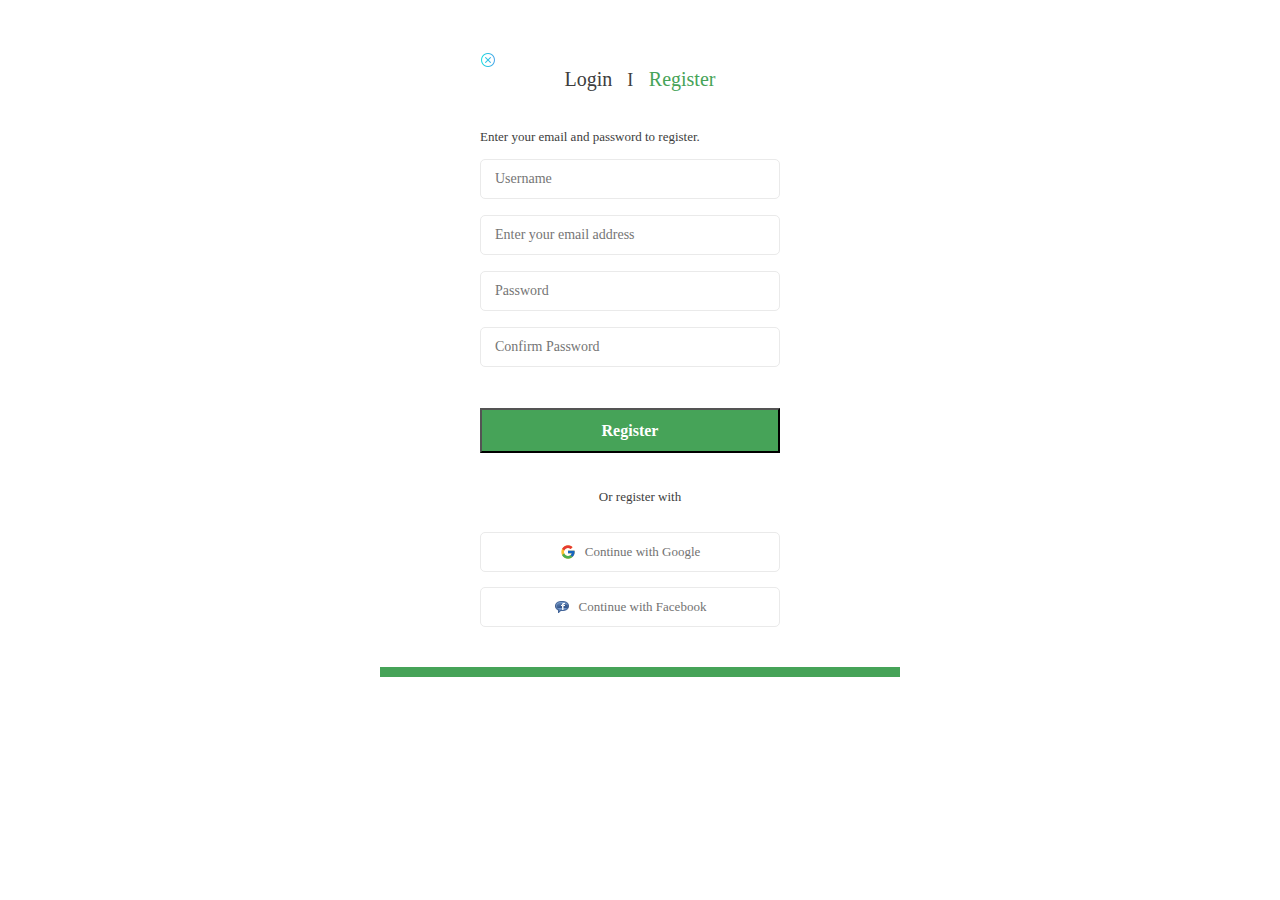
<file: Registration.html>
<!doctype html>
<html lang="en" xmlns="http://www.w3.org/1999/html">
<head>
    <meta charset="UTF-8">
    <meta name="viewport"
          content="width=device-width, user-scalable=no, initial-scale=1.0, maximum-scale=1.0, minimum-scale=1.0">
    <meta http-equiv="X-UA-Compatible" content="ie=edge">
    <title>Register</title>
    <link rel="stylesheet" href="css/normalize.css">
    <link rel="stylesheet" href="css/reset.css">
    <link rel="stylesheet" href="css/style.css">
</head>
<body>
<div class="modal">

    <a class="icon" href="#">
        <img src="img/x.png">
    </a>

    <div class="link">
        <a href="#">Login</a>
            <span> I </span>
        <a href="">Register</a>
    </div>

    <p class="text">Enter your email and password to register.</p>

    <form class="form" name="register" method="post" action="">

            <input class="box" type ="text" name="name" placeholder="Username">


            <input class="box" type="email" name="email" placeholder="Enter your email address">


            <input class="box" type="password" name="password" placeholder="Password">


            <input class="box" type="password" name="password" placeholder="Confirm Password">

            <button class="btn" type="submit">Register</button>

    </form>

    <p class="with">Or register with</p>

    <a class="social twoa" target="_blank" href="www.google.com">
        <img class="picinet" src="img/google.png" alt="google">
        Continue with Google
    </a>

    <a class="social" target="_blank" href="www.facebook.com">
        <img class="picinet" src="img/fb.png" alt="facebook">
        Continue with Facebook
    </a>

</div>



<!--<form name="search" method="post" action="">-->
<!--    <div>-->
<!--        <label style="display: block;" for="first_name">First Name</label>-->
<!--        <input name="first_name" type="text" placeholder="Name" id="first_name">-->
<!--    </div>-->

<!--    <div>-->
<!--        <label style="display: block;" for="last_name">Last Name</label>-->
<!--        <input name="last_name" type="text" placeholder="Name" id="last_name">-->
<!--    </div>-->

<!--    <div>-->
<!--        <label for="i_agree">-->
<!--            <input name="i_agree" type="checkbox" id="i_agree" checked>-->
<!--            I agree about terms and conditions ....-->
<!--        </label>-->
<!--    </div>-->

<!--    <div>-->
<!--        <label for="gender">-->
<!--            <input name="gender" type="radio" id="gender" value="man">-->
<!--            man-->
<!--        </label>-->
<!--        <label for="gender_2">-->
<!--            <input name="gender" type="radio" id="gender_2" value="woman">-->
<!--            woman-->
<!--        </label>-->
<!--    </div>-->

<!--    <div>-->
<!--        <input type="file" name="load">-->
<!--    </div>-->

<!--    <div>-->
<!--        <textarea placeholder="message" style="resize: none; width: 300px; height: 200px;"></textarea>-->
<!--    </div>-->

<!--    <div>-->
<!--        <select>-->
<!--            <option>KHarkiv</option>-->
<!--            <option>Kiev</option>-->
<!--            <option>Dnepr</option>-->
<!--        </select>-->
<!--    </div>-->

<!--    <button type="submit">send</button>-->

<!--</form>-->
<!--<hr>-->
<!--<div class="flex_container">-->
<!--    <div class="block1">item</div>-->
<!--    <div class="block1">Lorem ipsum dolor sit amet, consectetur adipisicing elit. Aperiam culpa excepturi itaque natus? Autem deserunt libero maxime recusandae repellat, veniam. Cumque distinctio eos facilis fugit laudantium non numquam, recusandae sed.</div>-->
<!--    <div class="block1">item</div>-->
<!--    <div class="block1">item</div>-->
<!--    <div class="block1">Lorem ipsum dolor sit amet, consectetur adipisicing elit. Aperiam culpa excepturi itaque natus? Autem deserunt libero maxime recusandae repellat, veniam. Cumque distinctio eos facilis fugit laudantium non numquam, recusandae sed.</div>-->
<!--    <div class="block1">item</div>-->
<!--    <div class="block1">item</div>-->
<!--    <div class="block1">Lorem ipsum dolor sit amet, consectetur adipisicing elit. Aperiam culpa excepturi itaque natus? Autem deserunt libero maxime recusandae repellat, veniam. Cumque distinctio eos facilis fugit laudantium non numquam, recusandae sed.</div>-->
<!--    <div class="block1">item</div>-->
<!--</div>-->
<!--<hr>-->
<!--<div class="flex_container2">-->
<!--    <div class="block2">hihi</div>-->
<!--    <div class="block2">Lorem ipsum dolor sit amet, consectetur adipisicing elit. Accusantium animi aspernatur doloribus eius excepturi incidunt iure modi molestiae molestias nemo nihil nostrum optio sunt suscipit tempora, tempore totam. Eveniet, impedit?</div>-->
<!--    <div class="block2">hihi</div>-->
<!--    <div class="block2">hihi</div>-->
<!--    <div class="block2">hihi</div>-->
<!--    <div class="block2">hihi</div>-->
<!--</div>-->
</body>
</html>
</file>
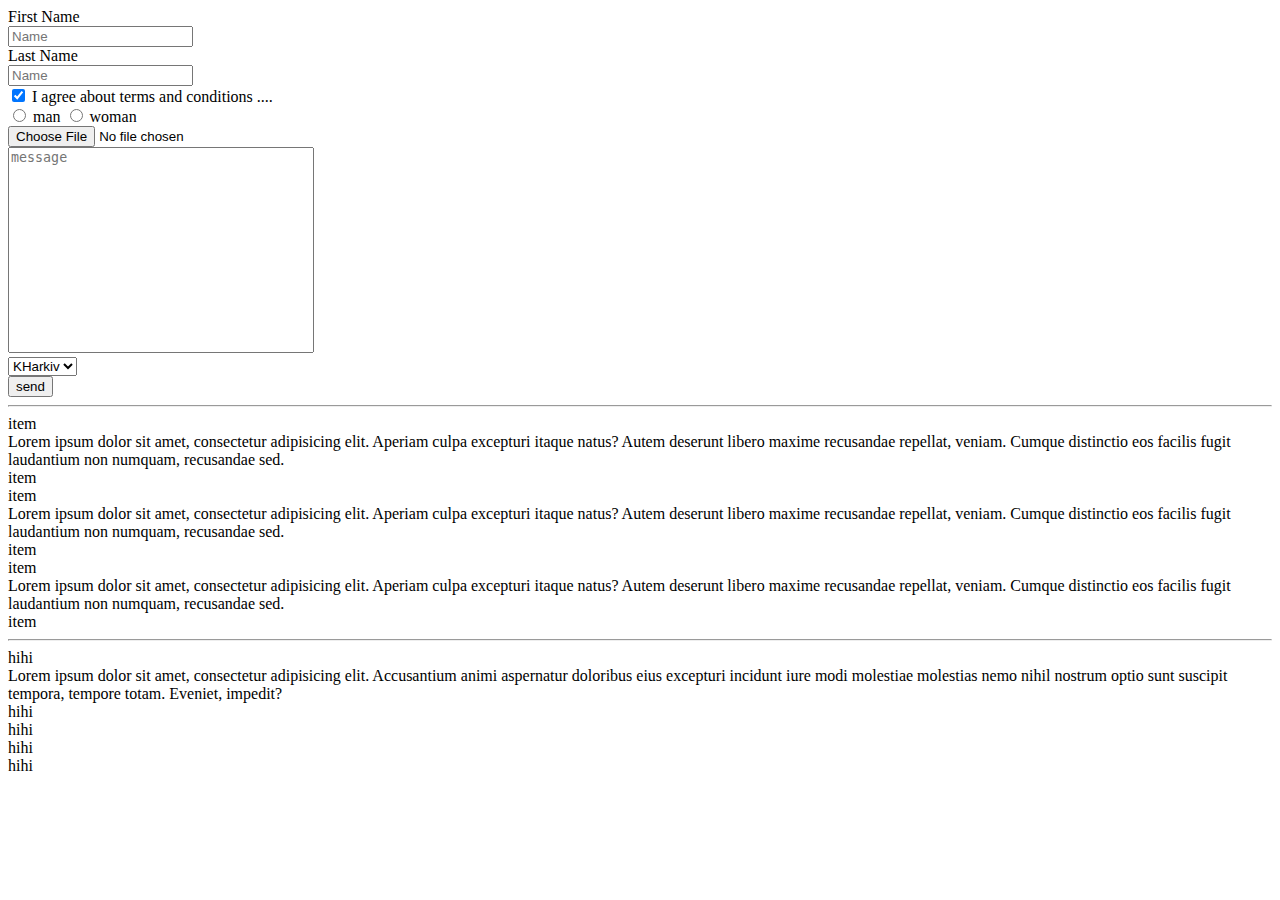
<file: test.html>
<!doctype html>
<html lang="en">
<head>
    <meta charset="UTF-8">
    <meta name="viewport"
          content="width=device-width, user-scalable=no, initial-scale=1.0, maximum-scale=1.0, minimum-scale=1.0">
    <meta http-equiv="X-UA-Compatible" content="ie=edge">
    <title>Document</title>
</head>
<body>

<form name="search" method="post" action="">
    <div>
        <label style="display: block;" for="first_name">First Name</label>
        <input name="first_name" type="text" placeholder="Name" id="first_name">
    </div>

    <div>
        <label style="display: block;" for="last_name">Last Name</label>
        <input name="last_name" type="text" placeholder="Name" id="last_name">
    </div>

    <div>
        <label for="i_agree">
            <input name="i_agree" type="checkbox" id="i_agree" checked>
            I agree about terms and conditions ....
        </label>
    </div>

    <div>
        <label for="gender">
            <input name="gender" type="radio" id="gender" value="man">
            man
        </label>
        <label for="gender_2">
            <input name="gender" type="radio" id="gender_2" value="woman">
            woman
        </label>
    </div>

    <div>
        <input type="file" name="load">
    </div>

    <div>
        <textarea placeholder="message" style="resize: none; width: 300px; height: 200px;"></textarea>
    </div>

    <div>
        <select>
            <option>KHarkiv</option>
            <option>Kiev</option>
            <option>Dnepr</option>
        </select>
    </div>

    <button type="submit">send</button>

</form>
<hr>
<div class="flex_container">
    <div class="block1">item</div>
    <div class="block1">Lorem ipsum dolor sit amet, consectetur adipisicing elit. Aperiam culpa excepturi itaque natus? Autem deserunt libero maxime recusandae repellat, veniam. Cumque distinctio eos facilis fugit laudantium non numquam, recusandae sed.</div>
    <div class="block1">item</div>
    <div class="block1">item</div>
    <div class="block1">Lorem ipsum dolor sit amet, consectetur adipisicing elit. Aperiam culpa excepturi itaque natus? Autem deserunt libero maxime recusandae repellat, veniam. Cumque distinctio eos facilis fugit laudantium non numquam, recusandae sed.</div>
    <div class="block1">item</div>
    <div class="block1">item</div>
    <div class="block1">Lorem ipsum dolor sit amet, consectetur adipisicing elit. Aperiam culpa excepturi itaque natus? Autem deserunt libero maxime recusandae repellat, veniam. Cumque distinctio eos facilis fugit laudantium non numquam, recusandae sed.</div>
    <div class="block1">item</div>
</div>
<hr>
<div class="flex_container2">
    <div class="block2">hihi</div>
    <div class="block2">Lorem ipsum dolor sit amet, consectetur adipisicing elit. Accusantium animi aspernatur doloribus eius excepturi incidunt iure modi molestiae molestias nemo nihil nostrum optio sunt suscipit tempora, tempore totam. Eveniet, impedit?</div>
    <div class="block2">hihi</div>
    <div class="block2">hihi</div>
    <div class="block2">hihi</div>
    <div class="block2">hihi</div>
</div>

</body>
</html>
</file>
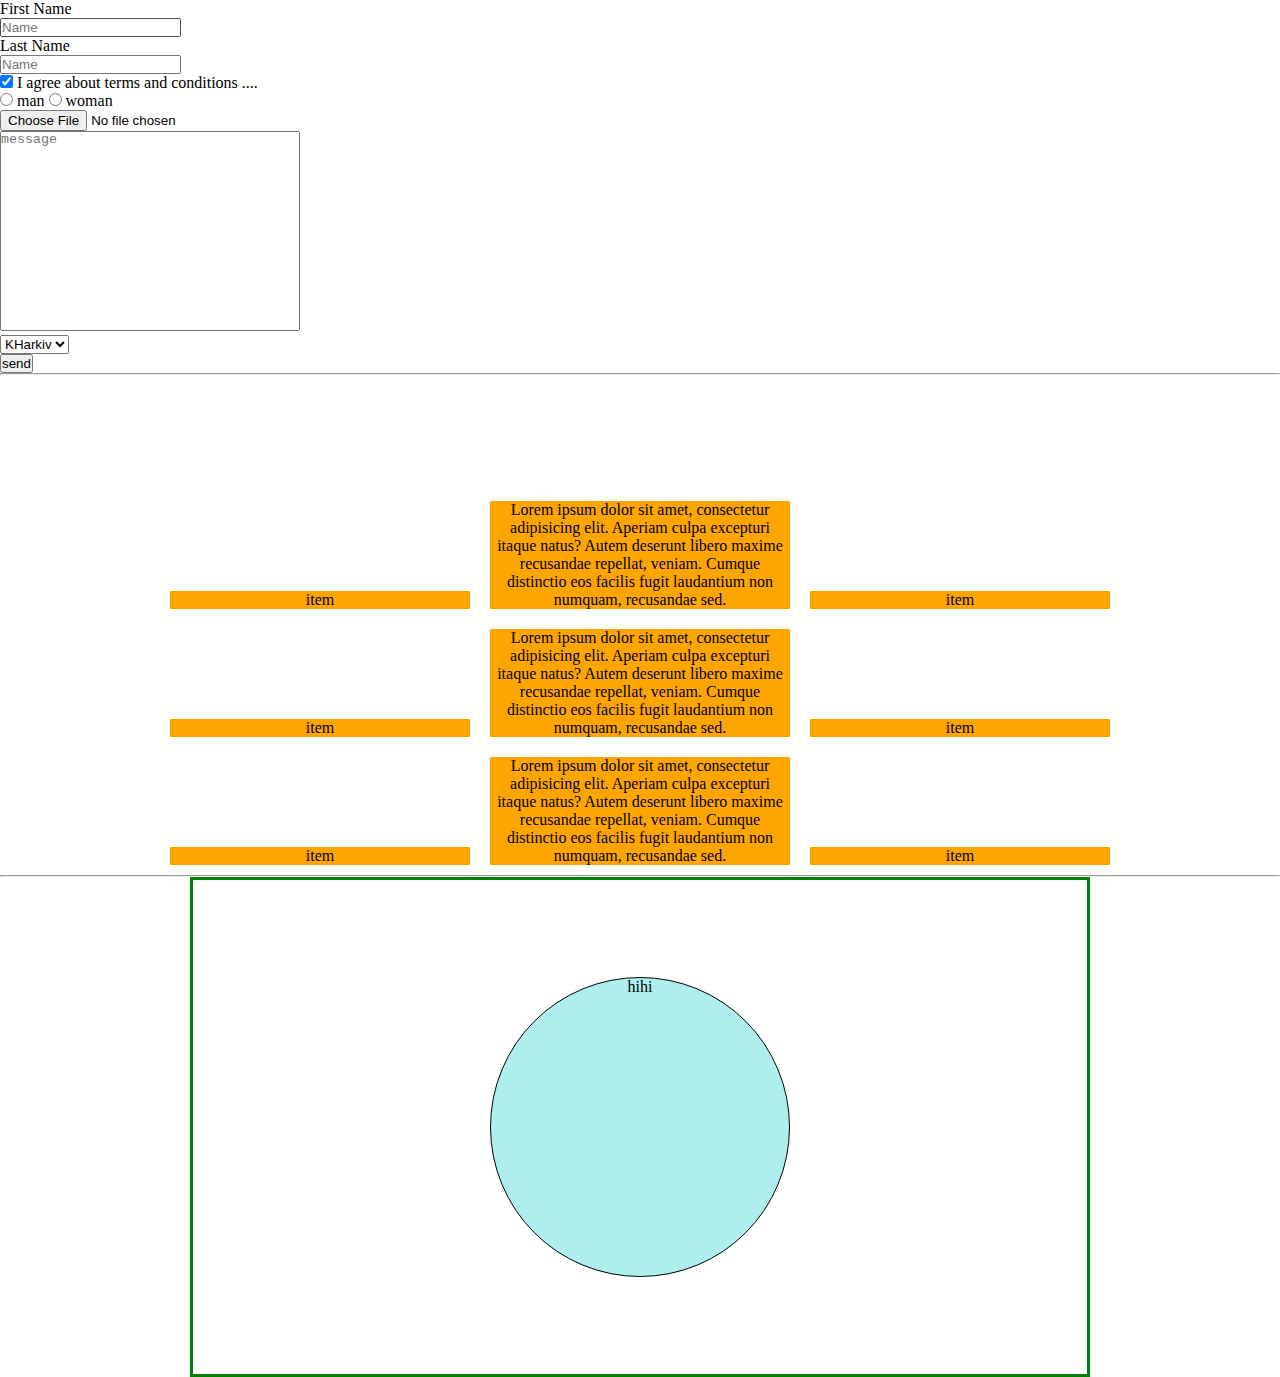
<file: test_accordion.html>
<!doctype html>
<html lang="en">
<head>
    <meta charset="UTF-8">
    <meta name="viewport"
          content="width=device-width, user-scalable=no, initial-scale=1.0, maximum-scale=1.0, minimum-scale=1.0">
    <meta http-equiv="X-UA-Compatible" content="ie=edge">
    <title>Document</title>
    <link rel="stylesheet" href="css/style.css">
</head>
<body>

<form name="search" method="post" action="">
    <div>
        <label style="display: block;" for="first_name">First Name</label>
        <input name="first_name" type="text" placeholder="Name" id="first_name">
    </div>

    <div>
        <label style="display: block;" for="last_name">Last Name</label>
        <input name="last_name" type="text" placeholder="Name" id="last_name">
    </div>

    <div>
        <label for="i_agree">
            <input name="i_agree" type="checkbox" id="i_agree" checked>
            I agree about terms and conditions ....
        </label>
    </div>

    <div>
        <label for="gender">
            <input name="gender" type="radio" id="gender" value="man">
            man
        </label>
        <label for="gender_2">
            <input name="gender" type="radio" id="gender_2" value="woman">
            woman
        </label>
    </div>

    <div>
        <input type="file" name="load">
    </div>

    <div>
        <textarea placeholder="message" style="resize: none; width: 300px; height: 200px;"></textarea>
    </div>

    <div>
        <select>
            <option>KHarkiv</option>
            <option>Kiev</option>
            <option>Dnepr</option>
        </select>
    </div>

    <button type="submit">send</button>

</form>
<hr>
<div class="flex_container">
    <div class="block1">item</div>
    <div class="block1">Lorem ipsum dolor sit amet, consectetur adipisicing elit. Aperiam culpa excepturi itaque natus? Autem deserunt libero maxime recusandae repellat, veniam. Cumque distinctio eos facilis fugit laudantium non numquam, recusandae sed.</div>
    <div class="block1">item</div>
    <div class="block1">item</div>
    <div class="block1">Lorem ipsum dolor sit amet, consectetur adipisicing elit. Aperiam culpa excepturi itaque natus? Autem deserunt libero maxime recusandae repellat, veniam. Cumque distinctio eos facilis fugit laudantium non numquam, recusandae sed.</div>
    <div class="block1">item</div>
    <div class="block1">item</div>
    <div class="block1">Lorem ipsum dolor sit amet, consectetur adipisicing elit. Aperiam culpa excepturi itaque natus? Autem deserunt libero maxime recusandae repellat, veniam. Cumque distinctio eos facilis fugit laudantium non numquam, recusandae sed.</div>
    <div class="block1">item</div>
</div>
<hr>
<div class="flex_container2">
    <div class="block2">hihi</div>

</div>

</body>
</html>
</file>
<file: css/style.css>
@font-face {
    font-family: 'cera_round_pro_demoregular';
    src: url('../fonts/ceraroundprodemo-regular-webfont.eot');
    src: url('../fonts/ceraroundprodemo-regular-webfont.eot?#iefix') format('embedded-opentype'),
    url('../fonts/ceraroundprodemo-regular-webfont.woff2') format('woff2'),
    url('../fonts/ceraroundprodemo-regular-webfont.woff') format('woff'),
    url('../fonts/ceraroundprodemo-regular-webfont.ttf') format('truetype'),
    url('../fonts/ceraroundprodemo-regular-webfont.svg#cera_round_pro_demoregular') format('svg');
    font-weight: normal;
    font-style: normal;
}
*{
    padding: 0;
    margin: 0;
    box-sizing: border-box;
}
.modal{
    max-width: 520px;
    margin: auto;
    padding: 52px 100px 40px 100px;
    border-bottom: solid 10px #46a358;
}
.modal .link{
    text-align: center;
    margin-bottom: 40px;
}
.modal .link a{
    font-weight: 500;
    font-size: 20px;
    line-height: 80%;
    color: #3d3d3d;
    text-decoration: none;
}
.modal .link a:last-of-type{
    color: #46a358;
}
.modal .link span{
    font-weight: 250;
    font-size: 18px;
    line-height: 89%;
    color: #3d3d3d;
    margin: 0 11px;
}
.text{
    margin-bottom: 14px;
    font-weight: 400;
    font-size: 13px;
    line-height: 123%;
    color: #3d3d3d;
}
.form .box{
    width: 300px;
    height: 40px;
    border: 1px solid #eaeaea;
    border-radius: 5px;

    font-weight: 400;
    font-size: 14px;
    line-height: 114%;
    color: #a5a5a5;

    padding: 12px 14px;

    margin-bottom: 16px;
}
.form input:last-of-type{
    margin-bottom: 41px;
}
.form .btn{
    width: 300px;
    height: 45px;
    background: #46a358;
    font-weight: 700;
    font-size: 16px;
    line-height: 100%;
    color: #fff;
    padding: 13px;
    text-align: center;
    margin-bottom: 36px;
}
.with{
    font-weight: 400;
    font-size: 13px;
    line-height: 123%;
    color: #3d3d3d;
    text-align: center;
    margin-bottom: 27px;
}
.social{
    border: 1px solid #eaeaea;
    border-radius: 5px;
    width: 300px;
    height: 40px;

    display: flex;
    justify-content: center;
    align-items: center;

    text-decoration: none;
    font-weight: 500;
    font-size: 13px;
    line-height: 123%;
    text-align: center;
    color: #727272;
}
.modal .social .picinet{
    margin-right: 9px;
}
.social.twoa{
    margin-bottom: 15px;
}



.container{
    max-width: 1200px;
    margin: auto;
}

header{
    padding-top: 31px;
    margin-bottom: 12px;
}
header .container{
    display: flex;
    justify-content: space-between;
}
header .login_btn{
    border-radius: 6px;
    background: #46a358;
    font-weight: 500;
    font-size: 16px;
    color: #fff;
    text-decoration: none;

    display: flex;
    justify-content: center;
    align-items: center;
    margin-bottom: 18px;
    padding: 7px 17px;
    font-family: 'cera_round_pro_demoregular';
}
header .login_btn:before{
    background-image: url("../img/Logout.svg");
    display: inline-flex;
    width: 20px;
    height: 20px;
    content: "";
    margin-right: 4px;
}
header .login_btn:hover{
    color: black;
}
header .login_btn:hover:before{
    background-image: url("../img/Logout_2.svg");
}

header ul{
    display: flex;
    gap: 50px;
    padding-top: 8px;
    font-family: 'cera_round_pro_demoregular';
}
header li.list{
    text-align: center;
    position: relative;
}
header ul .menu{
    font-weight: 400;
    font-size: 16px;
    color: #3d3d3d;
    text-decoration: none;
}
header ul li .dropdown{
    display: none;
    position: absolute;
    padding-top: 41px;
    left: -50px;
    bottom: -165px;
}
header ul .dropdown .listdrop{
    text-align: left;
    min-width: 188px;
    padding: 8px 14px;
    background-color: #edf6ee;
}
header .dropdown .listdrop a{
    font-weight: 400;
    font-size: 16px;
    color: #3d3d3d;
    text-decoration: none;
}
header li:hover .dropdown{
    display: block;
}
header ul .menu:hover{
    font-weight: 700;
    color: #46a358;
}
header ul li.list:after{
    content: "";
    display: block;
    width: 0;
    height: 3px;
    background: #46a358;
    position: relative;
    bottom: -20px;
    transition: 0.4s;
}
header ul li.list:hover:after{
    width: 100%;
}
header .logo{
    display: inline-flex;
    position: relative;
    top: 0;
    left: 0;
    animation: logo 2s infinite;
}
@keyframes logo {
    0%{
        top: 0;
        left: 0;
    }
    25%{
        bottom: 25px;
        right: 25px;
    }
    50%{
        bottom: 50px;
    }
    75%{
        left: 25px;
        top: 25px;
    }
    100%{
        top: 0;
        left: 0;
    }
}

header .dropdown .listdrop{
    position: relative;
}
header .dropdown .dropdown2{
    display: none;
    position: absolute;
    left: 189px;
    bottom: -64px;
}
header .listdrop:hover .dropdown2{
    display: block;
}
header .dropdown .listdrop:hover{
    background: #1a712a;
}
header .dropdown .listdrop:hover .dropdown-listdrop{
    font-weight: 700;
    font-size: 16px;
    color: #fff;
}
header .dropdown2 .listdrop2{
    text-align: left;
    min-width: 178px;
    padding: 8px 14px;
    background-color: #edf6ee;
}
header .dropdown2 .listdrop2 a{
    font-weight: 400;
    font-size: 16px;
    color: #3d3d3d;
}
header svg{
    display: block;
    position: absolute;
    top: 10px;
    right: 17px;
}
header .dropdown .listdrop:hover svg{
    display: block;
    transform: rotate(180deg);
}
header .dropdown .listdrop:hover svg path{
    stroke: white;
}



.banner{
    margin-bottom: 26px;
}
.banner .container{
    display: flex;
    justify-content: space-between;
    padding-left: 43px;
    background: linear-gradient(135deg, rgba(245, 245, 245, 0.5) 0%, rgba(245, 245, 245, 0.5) 100%);
}
.banner .welcome{
    font-weight: 500;
    font-size: 14px;
    line-height: 114%;
    letter-spacing: 0.1em;
    text-transform: uppercase;
    color: #3d3d3d;
    padding-top: 68px;
    padding-bottom: 7px;
}
.banner .planet{
    max-width: 530px;
    font-weight: 900;
    font-size: 70px;
    line-height: 100%;
    text-transform: uppercase;
    color: #3d3d3d;
    margin-bottom: 5px;
    font-family: 'cera_round_pro_demoregular';
}
.banner span{
    color: #46a358;
}
.banner .urban{
    max-width: 557px;
    font-weight: 400;
    font-size: 14px;
    line-height: 171%;
    color: #727272;
    margin-bottom: 44px;
}
.banner .shop{
    border-radius: 6px;
    background: #46a358;

    display: inline-flex;
    justify-content: center;
    align-items: center;
    
    font-weight: 700;
    font-size: 16px;
    line-height: 125%;
    text-transform: uppercase;
    color: #fff;
    text-decoration: none;
    padding: 10px 27px;
    margin-bottom: 85px;
    font-family: 'cera_round_pro_demoregular';
}
.banner .shop{
    display: inline-flex;
    position: relative;
    top: 0;
    left: 0;
    animation: shop 2s infinite;

}
@keyframes shop {
    0%{
        top: 0;
        left: 0;
    }
    50%{
        transform: scale(1.25);
    }
    100%{
        top: 0;
        left: 0;
    }
}
.banner .flowers{
    display: flex;
    align-items: flex-end;
}


.product{
    margin-bottom: 90px;
}
.product .container{
    display: flex;
    justify-content: space-between;
}
.product .menu{
    max-width: 310px;
    height: 1234px;
    background: #fbfbfb;
}
.product .menu h2{
    font-weight: 700;
    font-size: 18px;
    line-height: 89%;
    color: #3d3d3d;
    padding: 14px 18px;
    margin-bottom: 7px;
    font-family: 'cera_round_pro_demoregular';
}
.product .menu a{
    font-weight: 400;
    color: #3d3d3d;
    font-size: 15px;
    line-height: 267%;
    text-decoration: none;
    padding-left: 30px;
    font-family: 'cera_round_pro_demoregular';
}
.product .menu a:hover{
    font-weight: 700;
    color: #46a358;
}
.product .menu ul{
    margin-bottom: 352px;
}


.product .top{
    max-width: 840px;
    display: flex;
    justify-content: space-between;
    align-items: center;
    margin-bottom: 31px;
    margin-left: 50px;
}
.product .top li a{
    font-weight: 400;
    font-size: 15px;
    line-height: 107%;
    color: #3d3d3d;
    text-decoration: none;
    font-family: 'cera_round_pro_demoregular';
}
.product .top li:hover a{
    font-weight: 700;
    color: #46a358;
    border-bottom: 2px solid #46a358;
    font-family: 'cera_round_pro_demoregular';
}
.product .top p{
    font-weight: 400;
    font-size: 15px;
    line-height: 107%;
    color: #3d3d3d;
    font-family: 'cera_round_pro_demoregular';
}
.product .top ul{
    display: flex;
    align-items: flex-start;
    gap: 37px;
}


.product .plants{
    max-width: 840px;
    display: flex;
    justify-content: space-between;
    flex-wrap: wrap;
    gap: 100px 20px;
    margin-left: 50px;
    margin-bottom: 90px;
}
.product .plants .border{
    border-top: solid 1px transparent;
    position: relative;
    background: #fbfbfb;
}
.product .plants .sale{
    background: #46a358;
    font-weight: 500;
    font-size: 16px;
    line-height: 100%;
    color: #fff;
    padding: 7px 8px;
    position: absolute;
    top: 0;
    left: 0;
}
.product article .by{
    width: 125px;
    bottom: 50px;
    position: absolute;
    display: flex;
    justify-content: center;
    align-items: center;
    gap: 27px;
    left: calc(50% - 63px);
    opacity: 0;
    transition: 0.3s;
}
.product article a:hover svg path{
    fill: #46a358;
}
.product .plants article{
    background: #fbfbfb;
}
.product .border:hover .by{
    opacity: 1;
}
.product .border .by_2{
    width: 20px;
    height: 20px;
}
.product .border svg path{
    width: 20px;
    height: 20px;
}
.product .border:hover{
    border-top: solid 1px green;
}
.product .plants img{
    width: 250px;
    height: 250px;
    margin-bottom: 37px;
}
.product .plants h2{
    font-weight: 400;
    font-size: 16px;
    line-height: 100%;
    color: #3d3d3d;
    margin-bottom: 6px;
    font-family: 'cera_round_pro_demoregular';
}
.product .plants p{
    font-weight: 700;
    font-size: 18px;
    line-height: 89%;
    color: #46a358;
    font-family: 'cera_round_pro_demoregular';
}


.product .list{
    display: flex;
    justify-content: end;
}
.product .list ul{
    display: inline-flex;
    gap: 10px;
    width: 215px;
    font-family: 'cera_round_pro_demoregular';
}
.product .list li{
    border: 1px solid #e5e5e5;
    border-radius: 4px;
}
.product .list li a{
    display: flex;
    align-items: center;
    justify-content: center;
    font-weight: 300;
    width: 35px;
    height: 35px;
    font-size: 18px;
    line-height: 89%;
    color: #3d3d3d;
    text-decoration: none;
    font-family: 'cera_round_pro_demoregular';
}
.product .list li:hover{
    background: #46a358;
}
.product .list li a:hover{
    font-weight: 700;
    font-size: 18px;
    line-height: 89%;
    color: #fff;
    font-family: 'cera_round_pro_demoregular';
}
.product .list li:hover svg path{
    stroke: white;
}


.summer{
    margin-bottom: 138px;
}
.summer .container{
    display: flex;
    justify-content: space-between;
}
.summer img{
    width: 289px;
    height: 287px;
}
.summer .right{
    padding-right: 30px;
}
.summer article{
    display: flex;
    justify-content: space-between;
    text-align: right;
    max-width: 586px;
    background: #fbfbfb;
}
.summer h3{
    font-weight: 900;
    font-size: 18px;
    line-height: 133%;
    text-transform: uppercase;
    color: #3d3d3d;
    padding-top: 37px;
    margin-bottom: 9px;
    font-family: 'cera_round_pro_demoregular';
}
.summer p{
    font-weight: 400;
    font-size: 14px;
    line-height: 171%;
    color: #727272;
    margin-bottom: 25px;
    font-family: 'cera_round_pro_demoregular';
}
.summer .find{
    font-weight: 500;
    font-size: 14px;
    line-height: 143%;
    color: #fff;
    border-radius: 6px;
    background: #46a358;
    padding: 10px 28px;
    text-decoration: none;
    display: inline-flex;
    justify-content: center;
    align-items: center;
    font-family: 'cera_round_pro_demoregular';
}
.summer .find:after{
    background-image: url("../img/ArrowRightFind_2.svg");
    display: inline-block;
    width: 18px;
    height: 18px;
    content: "";
    margin-left: 2px;
    stroke: #fff;
}



.blog{
    margin-bottom: 100px;
}
.blog .cards{
    display: flex;
    justify-content: space-between;
}
.blog article{
    width: 283px;
    background: #fbfbfb;
}
.blog h2{
    font-weight: 700;
    font-size: 30px;
    line-height: 53%;
    text-align: center;
    color: #3d3d3d;
    margin-bottom: 15px;
    font-family: 'cera_round_pro_demoregular';
}
.blog .online{
    font-weight: 400;
    font-size: 14px;
    line-height: 171%;
    text-align: center;
    color: #727272;
    margin-bottom: 35px;
    font-family: 'cera_round_pro_demoregular';
}
.blog img{
    margin-bottom: 9px;
}
.blog article p:first-of-type{
    font-weight: 500;
    font-size: 14px;
    line-height: 114%;
    color: #46a358;
    padding-left: 15px;
    margin-bottom: 4px;
    font-family: 'cera_round_pro_demoregular';
}
.blog h3{
    font-weight: 700;
    font-size: 20px;
    line-height: 130%;
    color: #3d3d3d;
    padding-left: 15px;
    margin-bottom: 4px;
    font-family: 'cera_round_pro_demoregular';
}
.blog h3:first-of-type{
   padding-right: 64px;
}
.blog h3:nth-of-type(2){
    padding-right: 53px;
}
.blog h3:nth-of-type(3){
    padding-right: 79px;
}
.blog article:last-of-type h3{
    text-transform: capitalize;
    padding-right: 85px;
}
.blog article p:last-of-type{
    font-weight: 400;
    font-size: 14px;
    line-height: 157%;
    color: #727272;
    padding-left: 15px;
    padding-right: 11px;
    margin-bottom: 9px;
    font-family: 'cera_round_pro_demoregular';
}
.blog article span{
    color: #46a358;
}
.blog .read{
    font-weight: 500;
    font-size: 14px;
    line-height: 114%;
    color: #3d3d3d;
    padding-left: 15px;
    padding-bottom: 13px;
    text-decoration: none;
    display: inline-flex;
    font-family: 'cera_round_pro_demoregular';
}
.blog .read:after{
    background-image: url("../img/ArrowRightRead.svg");
    display: inline-block;
    width: 16px;
    height: 16px;
    content: "";
    margin-left: 6px;
}
.blog .read:hover{
    color: #46a358;
}
.blog .read:hover:after{
    background-image: url("../img/ArrowRightRead_2.svg");
}


.join .container{
    background: #fbfbfb;
    padding: 25px 24px;
    display: flex;
    justify-content: space-between;
}
.join article{
    width: 204px;
    text-align: left;
    position: relative;
}
.join .border:after{
    content: "";
    display: block;
    width: 80%;
    height: 1px;
    position: absolute;
    background: rgba(70, 163, 88, 0.1);
    transform: rotate(90deg);
    top: 102px;
    right: -106px;
}
.join article img{
    margin-bottom: 15px;
}
.join article h4{
    font-weight: 700;
    font-size: 17px;
    line-height: 94%;
    color: #3d3d3d;
    margin-bottom: 9px;
    font-family: 'cera_round_pro_demoregular';
}
.join article p{
    font-weight: 400;
    font-size: 14px;
    line-height: 157%;
    color: #727272;
    font-family: 'cera_round_pro_demoregular';
}
.join .would{
    max-width: 354px;
}
.join .would form{
    display: flex;
    align-items: center;
    margin-bottom: 18px;
}
.join .would h4{
    font-weight: 700;
    font-size: 18px;
    line-height: 89%;
    color: #3d3d3d;
    padding-top: 12px;
    margin-bottom: 25px;
    font-family: 'cera_round_pro_demoregular';
}
.join form input{
    padding: 12px 11px;
    font-weight: 400;
    font-size: 14px;
    line-height: 114%;
    background: #fff;
    border-radius: 6px 0 0 6px;
    border: none;
    outline: none;
    width: 269px;
    box-shadow: 0 0 20px 0 rgba(0, 0, 0, 0.06);
    font-family: 'cera_round_pro_demoregular';
}
.join form button{
    padding: 12px 25px;
    font-weight: 700;
    font-size: 18px;
    line-height: 89%;
    width: 85px;
    color: #fff;
    border-radius: 0 6px 6px 0;
    border: none;
    background: #46a358;
    box-shadow: 0 0 20px 0 rgba(0, 0, 0, 0.06);
    font-family: 'cera_round_pro_demoregular';
}
.join .would p{
    font-weight: 400;
    font-size: 13px;
    line-height: 169%;
    color: #727272;
    font-family: 'cera_round_pro_demoregular';
}


footer .adress .container{
    padding: 27px 23px;
    background: linear-gradient(90deg, #edf6ef 0%, #52c368 100%);
}
footer .contacts{
    display: flex;
    justify-content: space-between;
    text-align: center;
}
footer .location, .message, .calling{
    display: inline-flex;
    justify-content: center;
    align-items: center;
    font-weight: 400;
    font-size: 14px;
    line-height: 157%;
    color: #3d3d3d;
    text-decoration: none;
    font-family: 'cera_round_pro_demoregular';
}
footer .location{
    width: 205px;
}
footer .location:before{
    background-image: url("../img/Location.svg");
    display: inline-block;
    width: 25px;
    height: 18px;
    content: "";
    margin-right: 13px;
}
footer .message:before{
    background-image: url("../img/Message.svg");
    display: inline-block;
    width: 18px;
    height: 18px;
    content: "";
    margin-right: 13px;
}
footer .calling:before{
    background-image: url("../img/Calling.svg");
    display: inline-block;
    width: 20px;
    height: 20px;
    content: "";
    margin-right: 13px;
}
footer .contacts a:hover{
    color: #46a358;
}


footer .info .container{
    display: flex;
    justify-content: space-between;
    padding: 30px 25px;
    background: #fbfbfb;
    margin-bottom: 6px;
    position: relative;
    font-family: 'cera_round_pro_demoregular';
}
footer .info h4{
    font-weight: 700;
    font-size: 18px;
    line-height: 89%;
    color: #3d3d3d;
    margin-bottom: 8px;
}
footer .info ul li a{
    font-weight: 400;
    font-size: 14px;
    line-height: 214%;
    color: #3d3d3d;
    text-decoration: none;
}
footer .info ul li:hover a{
    color: #46a358;
    font-weight: 500;
}
footer .socialmedia{
    padding-right: 155px;
}
footer .socialmedia ul{
    display: flex;
    gap: 10px;
    margin-bottom: 33px;
}
footer .socialmedia li{
    border: 1px solid rgba(70, 163, 88, 0.2);
    border-radius: 4px;
}
footer .socialmedia a{
    display: flex;
    justify-content: center;
    align-items: center;
    width: 30px;
    height: 30px;
}
footer .socialmedia a:hover{
    background: paleturquoise;
}
footer .socialmedia h4:first-of-type{
    margin-bottom: 20px;
}
footer .socialmedia h4:last-of-type{
    margin-bottom: 13px;
}
footer .info .container:after{
    content: "";
    display: block;
    width: 100%;
    height: 1px;
    position: absolute;
    background: rgba(70, 163, 88, 0.2);
    right: 0;
    bottom: 0;
}
footer .info p{
    text-align: center;
    margin-bottom: 15px;
    margin-top: 13px;
    font-family: 'cera_round_pro_demoregular';
}

/*body{*/
/*    position: absolute;*/
/*    height: 100vh;*/
/*    width: 100vw;*/
/*    z-index: 10;*/
/*    animation: preloader 1.5s;*/
/*    opacity: 1;*/
/*}*/
/*@keyframes preloader {*/
/*    0%{*/
/*        opacity: 0;*/
/*        background-color: black;*/
/*        background-image: url("../img/Logo_preloader.svg");*/
/*        background-repeat: no-repeat;*/
/*    }*/
/*    50%{*/
/*        background-color: orange;*/
/*    }*/
/*    100%{*/
/*        !*background-color: #77929F;*!*/
/*        background-color: black;*/
/*        opacity: 0;*/
/*        background-image: url("../img/Logo_preloader.svg");*/
/*        background-repeat: no-repeat;*/
/*    }*/
/*}*/



.flex_container{
    margin: auto;
    max-width: 1200px;
    display: flex;
    justify-content: center;
    align-content: end;
    align-items: end;
    flex-wrap: wrap;
    height: 500px;
}
.flex_container .block1{
    width: 300px;
    background: orange;
    margin: 10px;
    text-align: center;
}

.flex_container2{
    display: flex;
    flex-wrap: wrap;
    justify-content: center;
    align-items: center;
    align-content: center;
    max-width: 900px;
    margin: auto;
    border: solid 3px green;
    height: 500px;
}
.flex_container2 .block2{
    border: solid 1px black;
    background: paleturquoise;
    width: 300px;
    height: 300px;
    text-align: center;
    border-radius: 65%;

}
</file>
<file: css/media.css>
@media only screen and (max-width: 769px){
    .container{
        padding: 0 15px;
    }
    header ul{
        gap: 30px;
    }
    header .logo{
        z-index: 1;
    }
    .banner{
        position: relative;
    }
    .banner .container{
        padding-left: 30px;
    }
    .banner .flowers{
        position: relative;
        top: -100px;
        right: -12px;
    }
    .product .menu{
        max-width: 168px;
    }
    .product .menu ul{
        margin-bottom: 567px;
    }
    .product .menu img{
        width: 168px;
    }
    .product .list{
        padding-right: 15px;
    }
    .summer .container {
        display: flex;
        flex-wrap: wrap;
        align-items: center;
        justify-content: center;
        margin: auto;
        gap: 10px;
    }
    .product .plants{
        margin-bottom: 25px;
    }
    .blog .cards {
        display: flex;
        flex-wrap: wrap;
        justify-content: center;
        gap: 45px;
    }
    .join .container {
        background: #fbfbfb;
        padding: 25px 24px;
        display: flex;
        justify-content: space-between;
        flex-wrap: wrap;
        gap: 20px;
    }
    .join .would {
        max-width: 354px;
        margin: auto;
    }
    footer .info .container {
        display: flex;
        flex-wrap: wrap;
        justify-content: space-around;
        padding: 30px 25px;
        background: #fbfbfb;
        margin-bottom: 6px;
        gap: 20px;
        position: relative;
        font-family: 'cera_round_pro_demoregular';
    }
    footer .socialmedia {
        padding-right: 0;
    }
}

@media only screen and (max-width: 428px){
    header nav{
        display: none;
    }
    .banner .container {
        display: block;
    }
    .banner .flowers{
        top: -98px;
        right: 30px;
    }
    .product .container {
        display: flex;
        flex-wrap: wrap;
        justify-content: center;
    }
    .product .menu {
        max-width: 310px;
        display: flex;
        flex-wrap: wrap;
        height: 850px;
        justify-content: space-around;
        background: #fbfbfb;
        margin-bottom: 25px;
        }
    .product .menu ul {
        margin-bottom: 31px;
    }
    .product .menu img{
        width: 308px;
    }
    .product .menu h2{
        position: relative;
        top: 158px;
    }
    .product .top {
        display: flex;
        margin: auto;
        flex-wrap: wrap;
        justify-content: center;
        align-items: center;
        gap: 12px;
        width: 251px;
        margin-bottom: 10px;
    }
    .product .plants {
        display: flex;
        margin: auto;
        justify-content: center;
        gap: 30px;
        margin-bottom: 15px;
    }
    .product .list {
        display: flex;
        justify-content: center;
        margin-bottom: -45px;
    }
    .product .list ul{
        position: relative;
        left: 4px;
    }
    .summer img {
        width: 299px;
        height: 221px;
    }
    .summer{
        margin-bottom: 50px;
    }
    .summer .right{
        margin-bottom: 23px;
    }
    .blog {
        margin-bottom: 25px;
    }
    .blog .cards{
        gap: 20px;
    }
    .blog img{
        width: 283px;
    }
    .join .container{
        display: flex;
        flex-direction: column;
        align-items: center;
    }
    .join .border:after {
        display: none;
    }
    .join article {
        text-align: center;
    }
    footer .adress .container{
        display: flex;
        justify-content: center;
    }
    footer .contacts {
        display: flex;
        align-items: flex-start;
        flex-direction: column;
        text-align: left;
        gap: 12px;
    }
}
</file>
